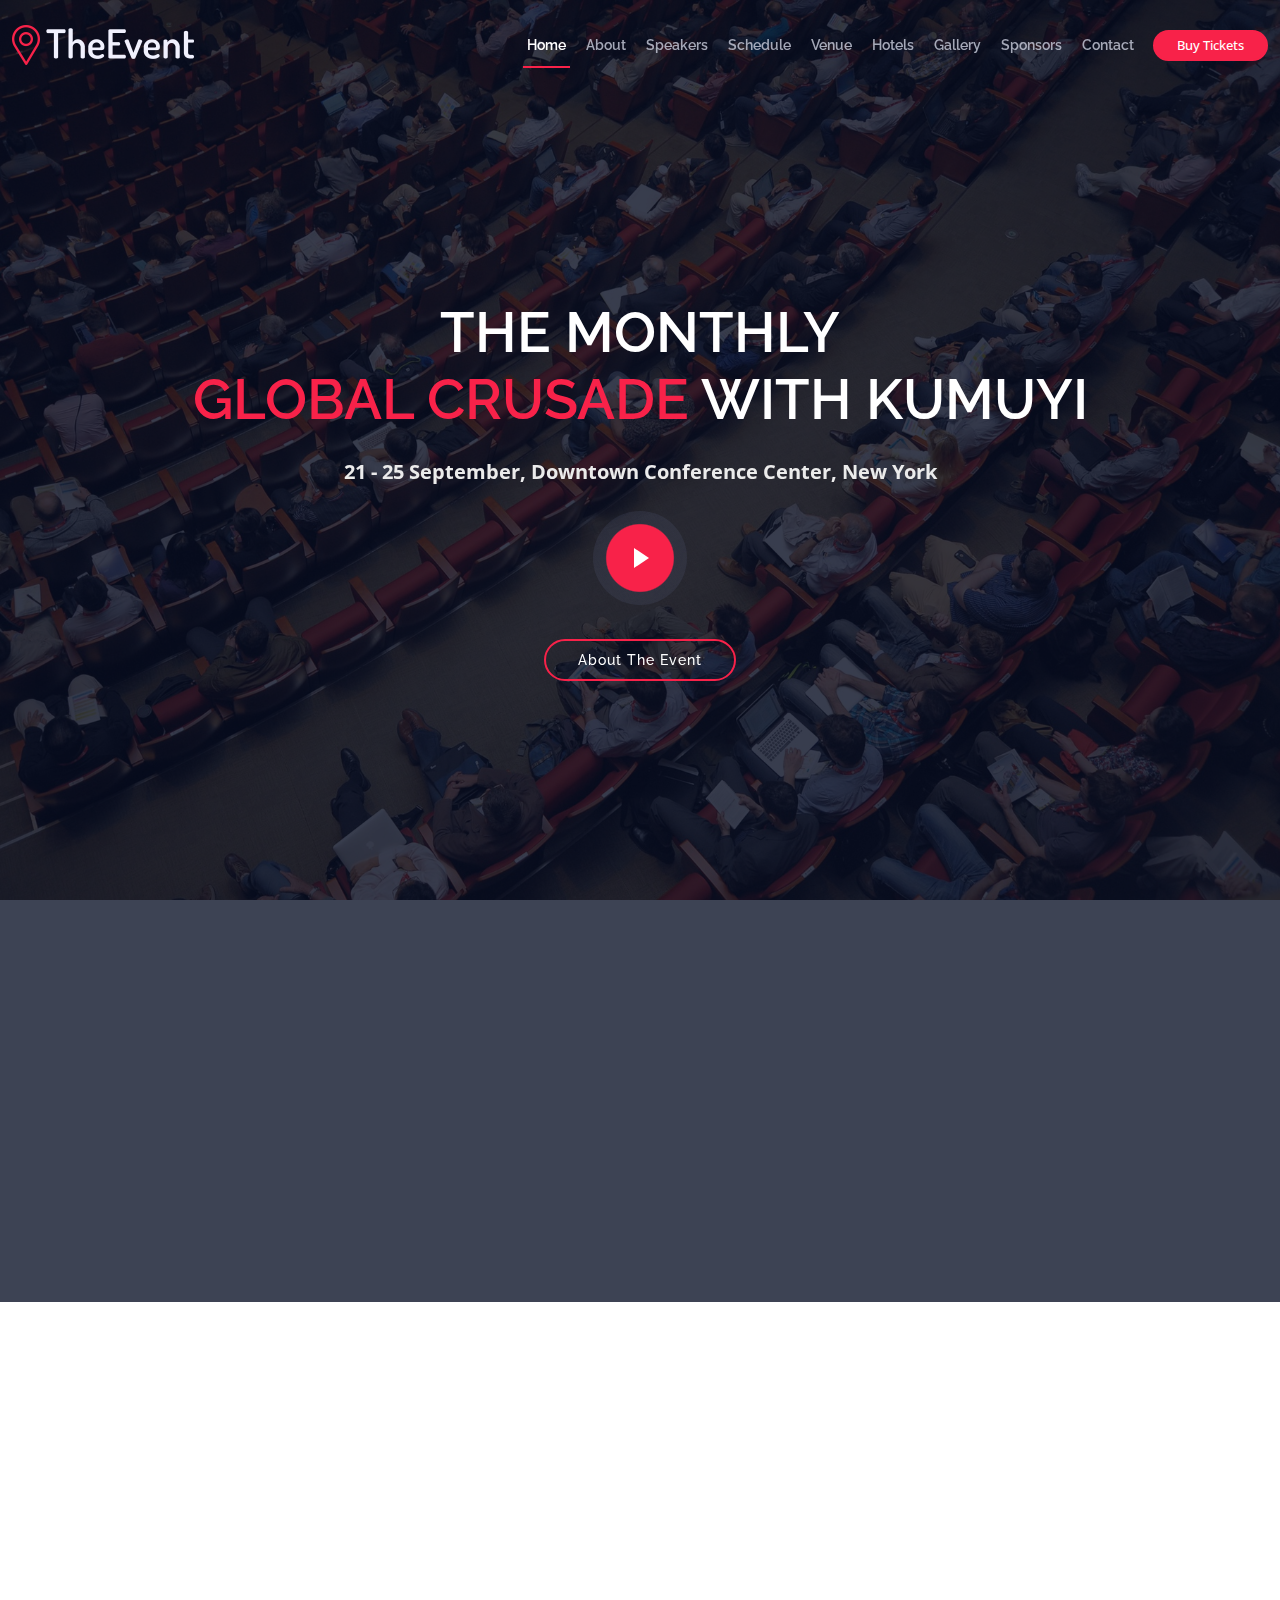
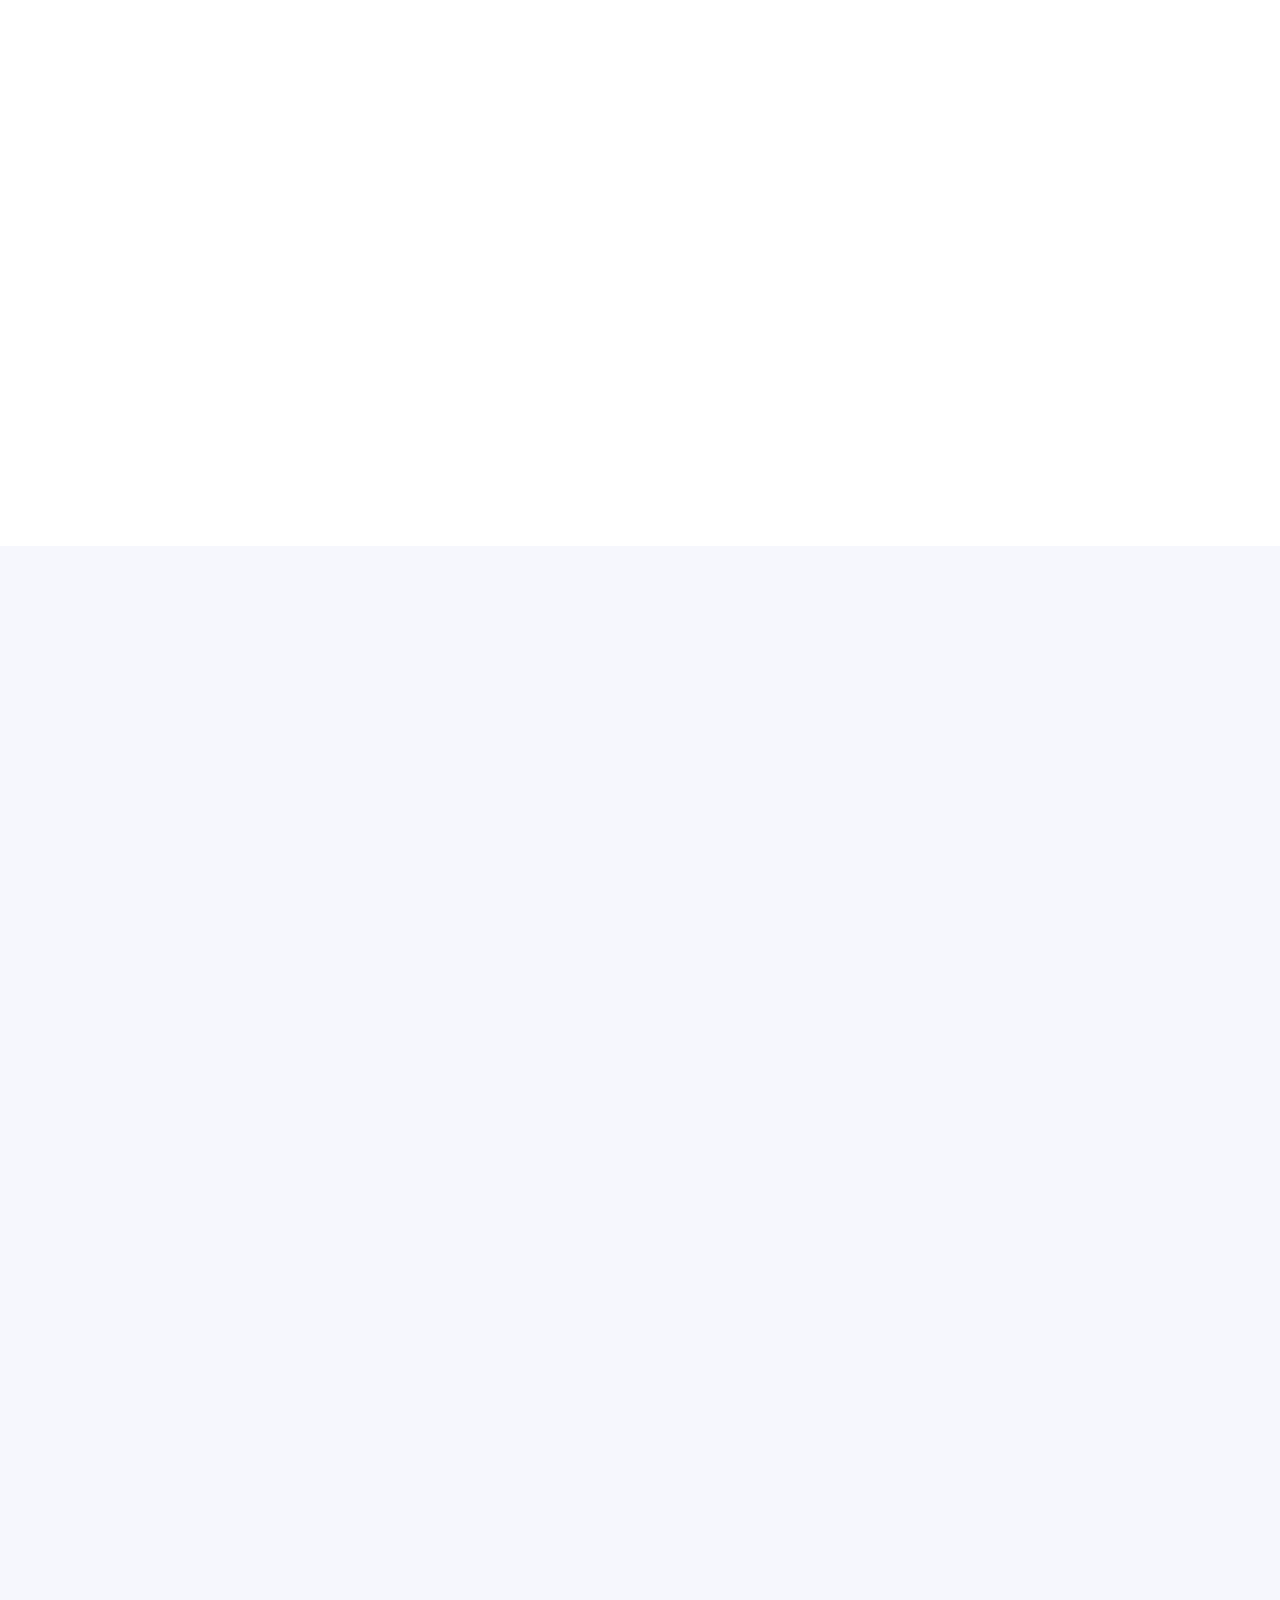
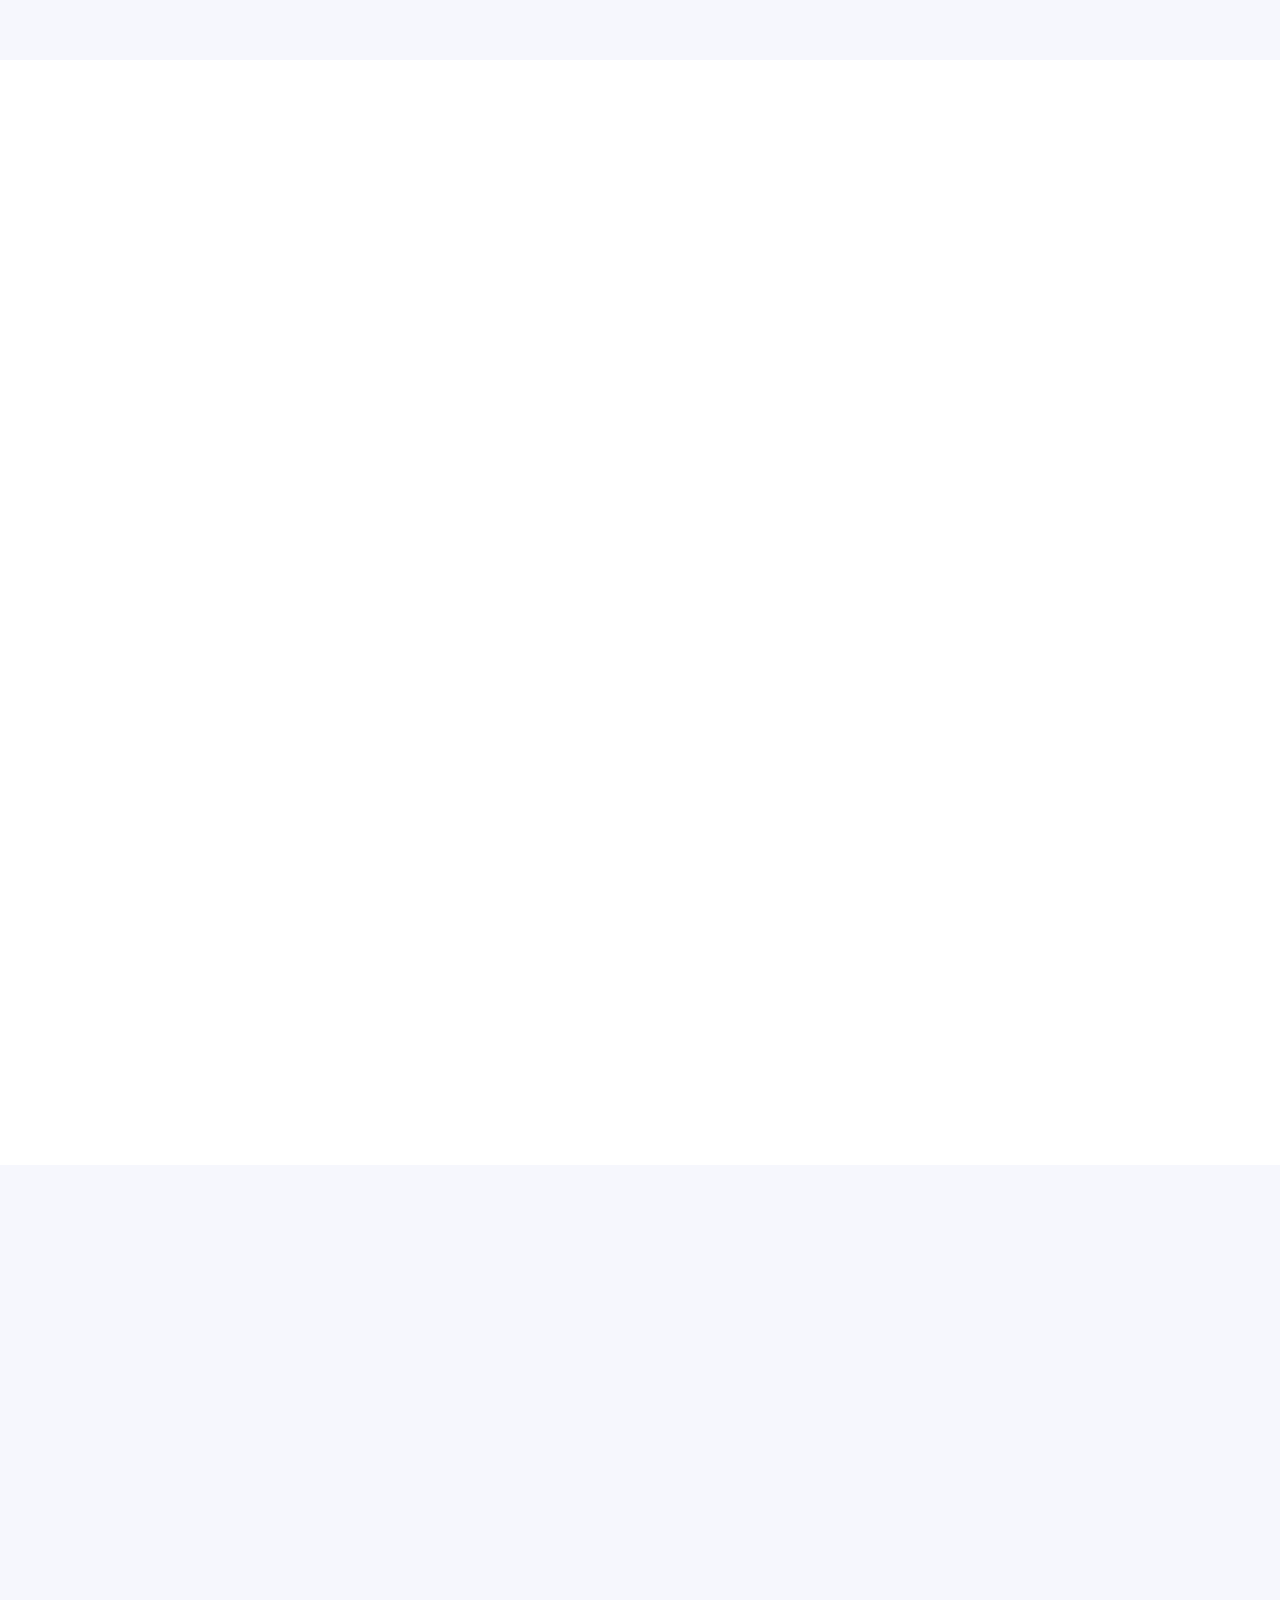
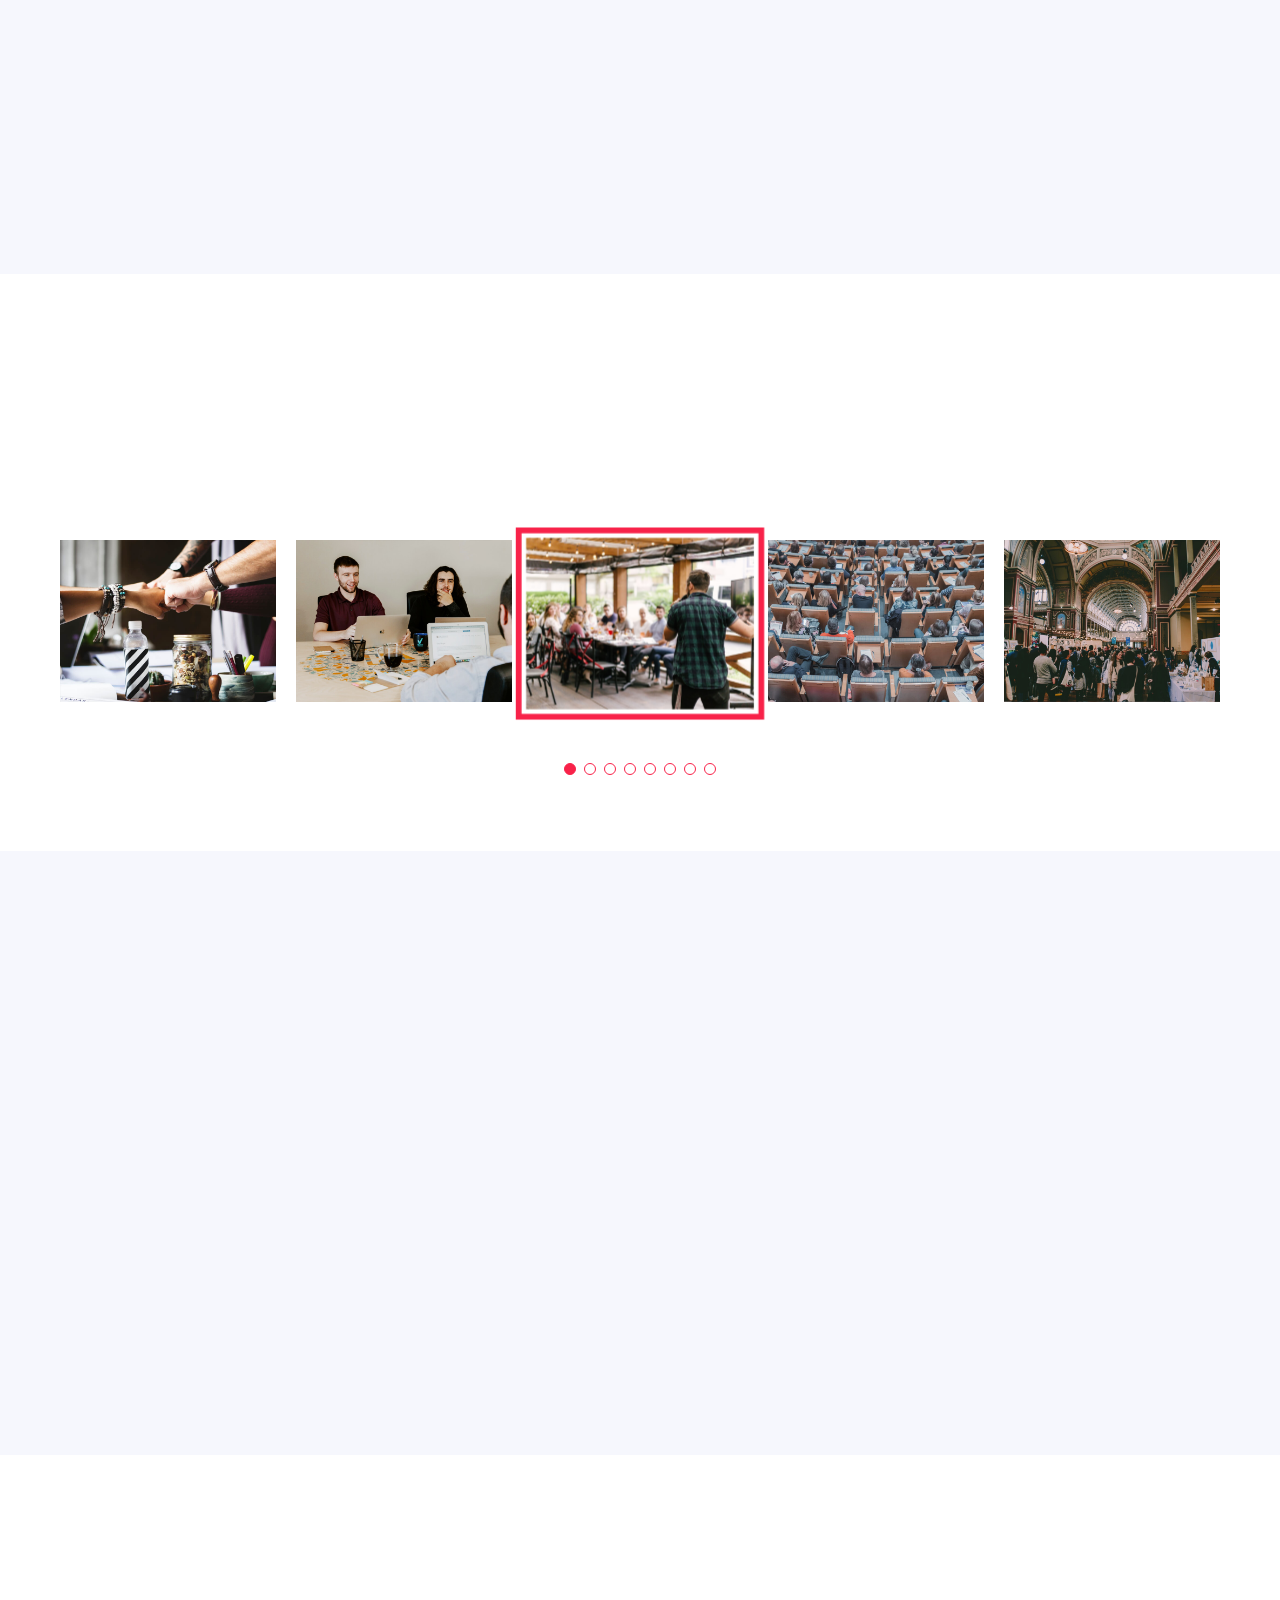
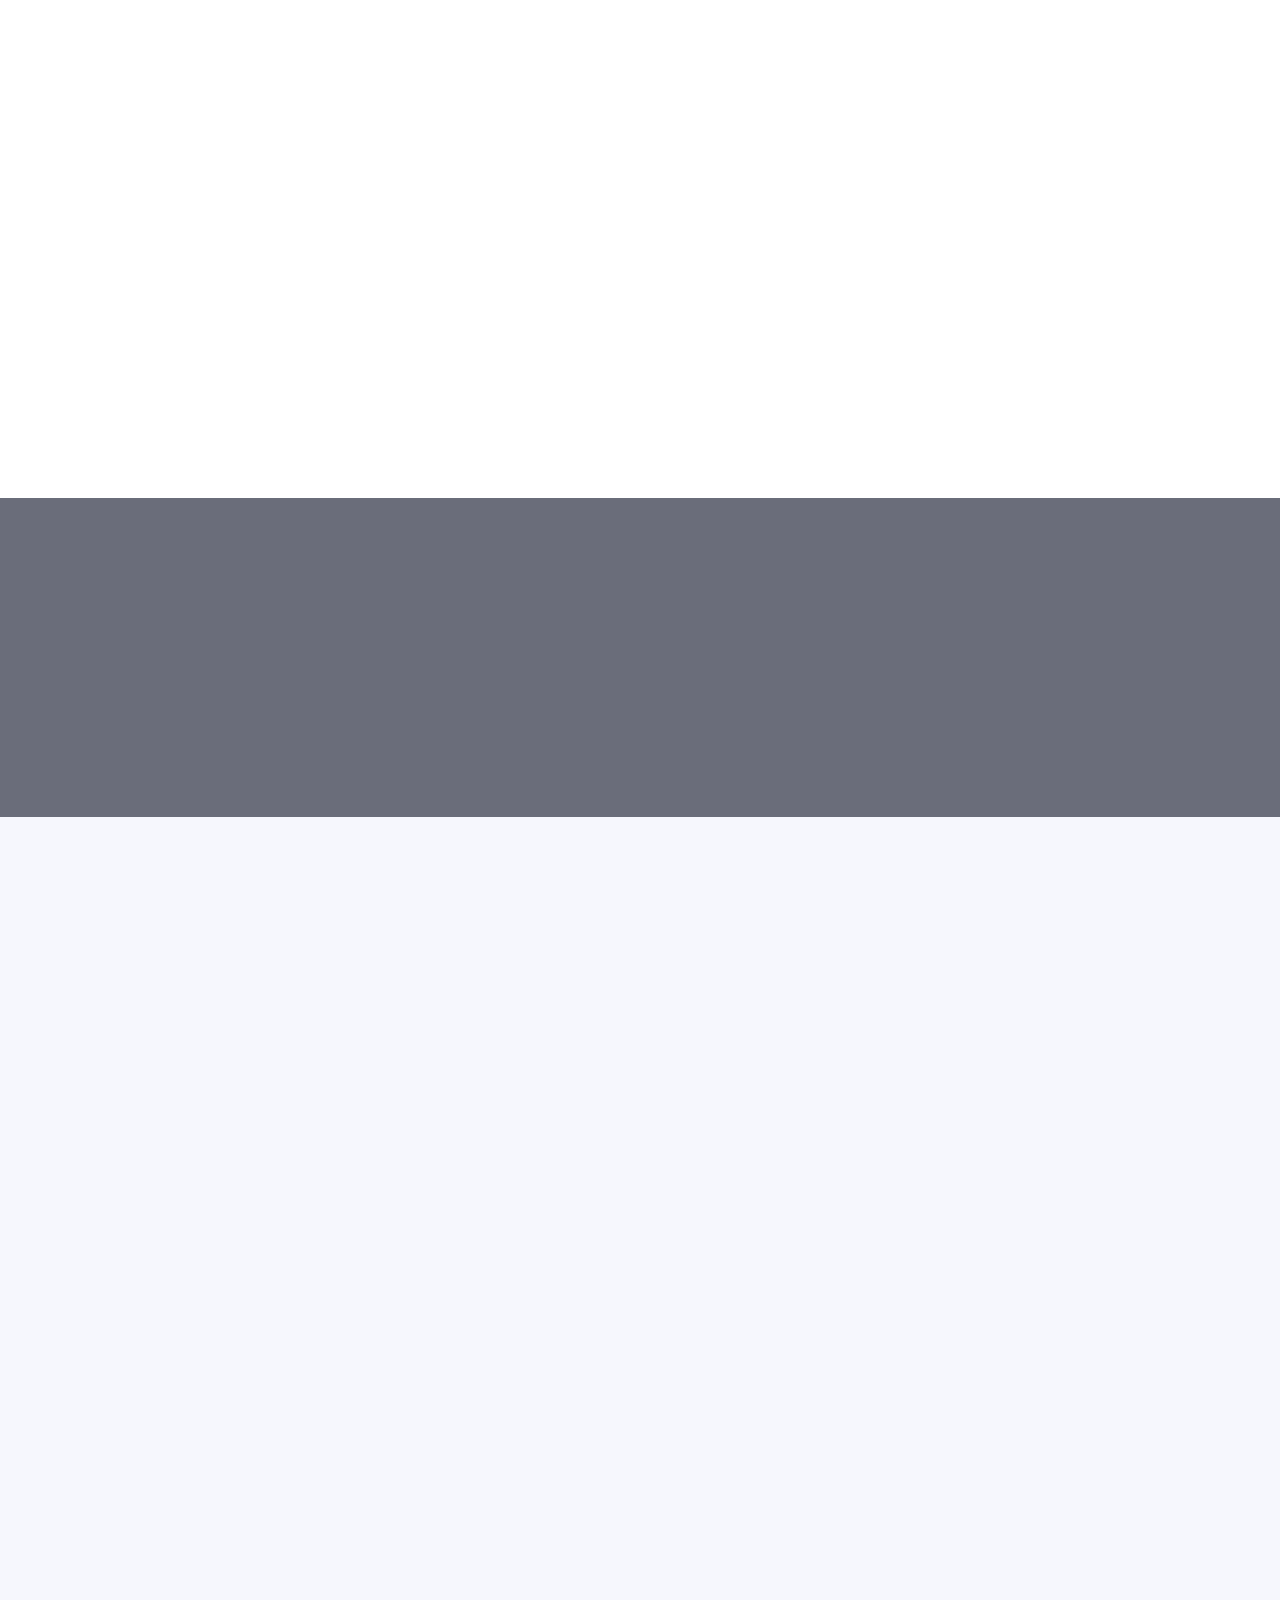
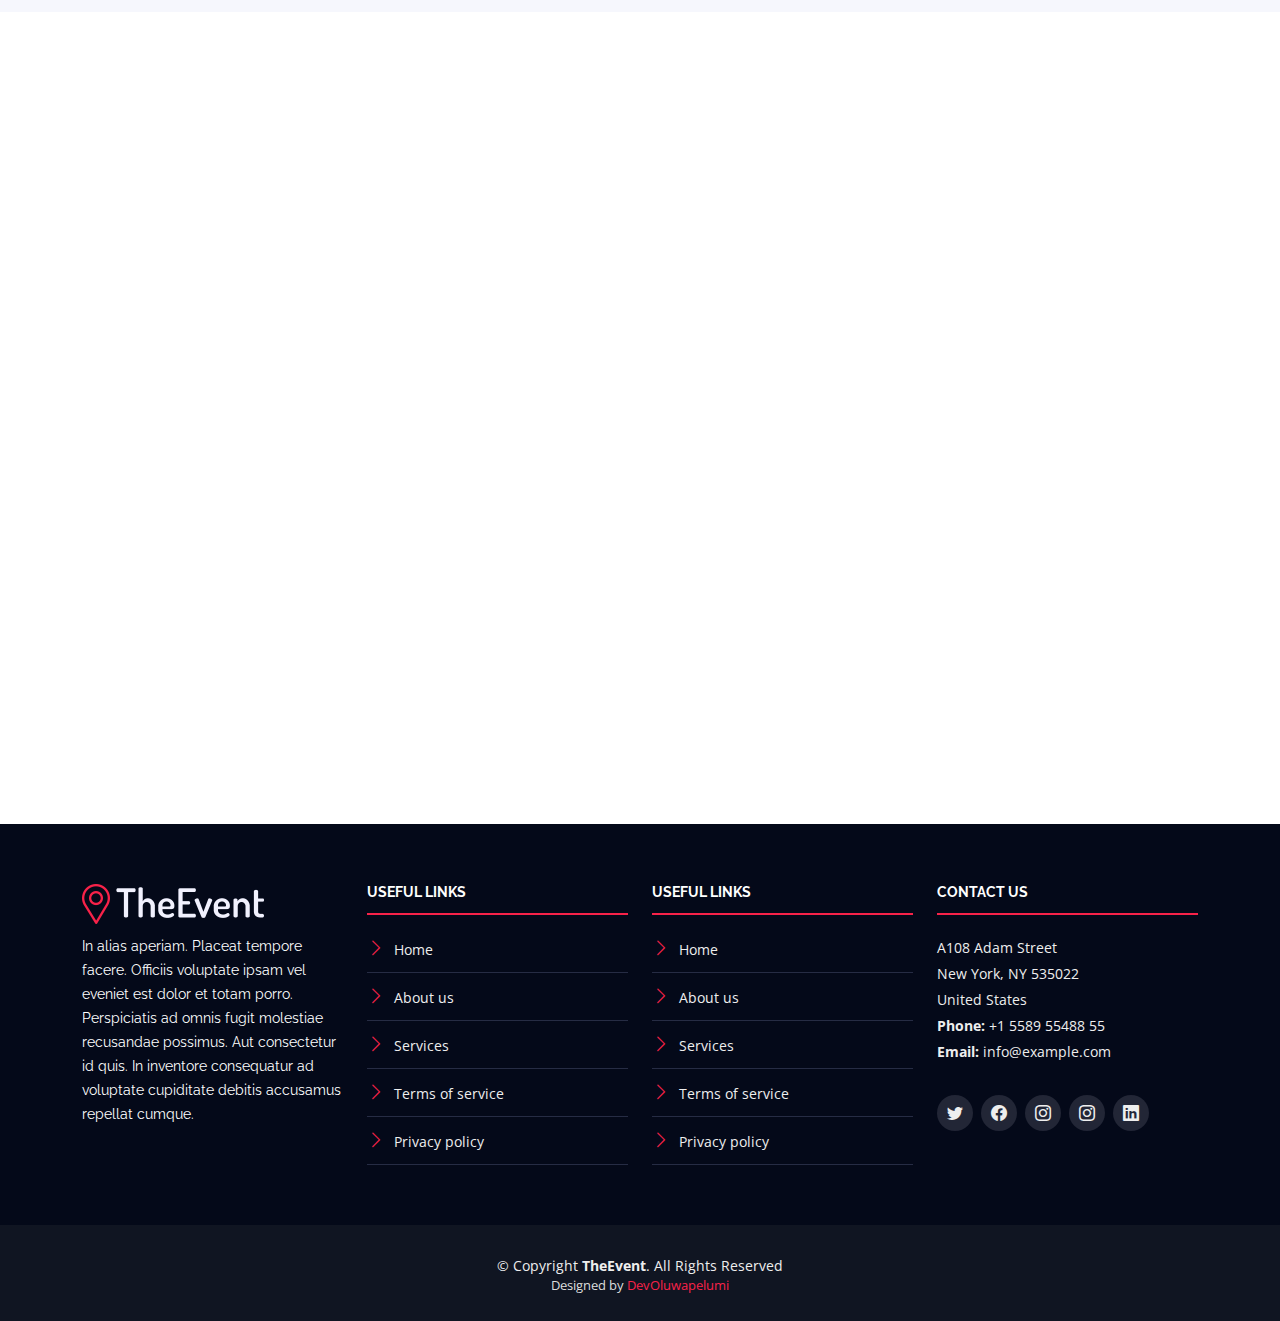
<file: index.html>
<!DOCTYPE html>
<html lang="en">

<head>
  <meta charset="utf-8">
  <meta content="width=device-width, initial-scale=1.0" name="viewport">

  <title>TheEvent Bootstrap Template - Index</title>
  <meta content="" name="description">
  <meta content="" name="keywords">

  <!-- Favicons -->
  <link href="assets/img/favicon.png" rel="icon">
  <link href="assets/img/apple-touch-icon.png" rel="apple-touch-icon">

  <!-- Google Fonts -->
  <link href="https://fonts.googleapis.com/css?family=Open+Sans:300,300i,400,400i,700,700i|Raleway:300,400,500,700,800" rel="stylesheet">

  <!-- Vendor CSS Files -->
  <link href="assets/vendor/aos/aos.css" rel="stylesheet">
  <link href="assets/vendor/bootstrap/css/bootstrap.min.css" rel="stylesheet">
  <link href="assets/vendor/bootstrap-icons/bootstrap-icons.css" rel="stylesheet">
  <link href="assets/vendor/glightbox/css/glightbox.min.css" rel="stylesheet">
  <link href="assets/vendor/swiper/swiper-bundle.min.css" rel="stylesheet">

  <!-- Template Main CSS File -->
  <link href="assets/css/style.css" rel="stylesheet">

  <!-- =======================================================
  * Template Name: TheEvent
  * Updated: Jul 27 2023 with Bootstrap v5.3.1
  * Template URL: https://bootstrapmade.com/theevent-conference-event-bootstrap-template/
  * Author: BootstrapMade.com
  * License: https://bootstrapmade.com/license/
  ======================================================== -->
</head>

<body>

  <!-- ======= Header ======= -->
  <header id="header" class="d-flex align-items-center ">
    <div class="container-fluid container-xxl d-flex align-items-center">

      <div id="logo" class="me-auto">
        <!-- Uncomment below if you prefer to use a text logo -->
        <!-- <h1><a href="index.html">The<span>Event</span></a></h1>-->
        <a href="index.html" class="scrollto"><img src="assets/img/logo.png" alt="" title=""></a>
      </div>

      <nav id="navbar" class="navbar order-last order-lg-0">
        <ul>
          <li><a class="nav-link scrollto active" href="#hero">Home</a></li>
          <li><a class="nav-link scrollto" href="#about">About</a></li>
          <li><a class="nav-link scrollto" href="#speakers">Speakers</a></li>
          <li><a class="nav-link scrollto" href="#schedule">Schedule</a></li>
          <li><a class="nav-link scrollto" href="#venue">Venue</a></li>
          <li><a class="nav-link scrollto" href="#hotels">Hotels</a></li>
          <li><a class="nav-link scrollto" href="#gallery">Gallery</a></li>
          <li><a class="nav-link scrollto" href="#supporters">Sponsors</a></li>
          <!-- <li class="dropdown"><a href="#"><span>Drop Down</span> <i class="bi bi-chevron-down"></i></a>
          <ul>
            <li><a href="#">Drop Down 1</a></li>
            <li class="dropdown"><a href="#"><span>Deep Drop Down</span> <i class="bi bi-chevron-right"></i></a>
              <ul>
                <li><a href="#">Deep Drop Down 1</a></li>
                <li><a href="#">Deep Drop Down 2</a></li>
                <li><a href="#">Deep Drop Down 3</a></li>
                <li><a href="#">Deep Drop Down 4</a></li>
                <li><a href="#">Deep Drop Down 5</a></li>
              </ul>
            </li>
            <li><a href="#">Drop Down 2</a></li>
            <li><a href="#">Drop Down 3</a></li>
            <li><a href="#">Drop Down 4</a></li>
          </ul>
        </li> -->
          <li><a class="nav-link scrollto" href="#contact">Contact</a></li>
        </ul>
        <i class="bi bi-list mobile-nav-toggle"></i>
      </nav><!-- .navbar -->
      <a class="buy-tickets scrollto" href="#buy-tickets">Buy Tickets</a>

    </div>
  </header><!-- End Header -->

  <!-- ======= Hero Section ======= -->
  <section id="hero">
    <div class="hero-container" data-aos="zoom-in" data-aos-delay="100">
      <h1 class="mb-4 pb-0">The Monthly<br><span>Global Crusade</span> With Kumuyi</h1>
      <p class="mb-4 pb-0">21 - 25 September, Downtown Conference Center, New York</p>
      <a href="https://www.youtube.com/watch?v=jDDaplaOz7Q" class="glightbox play-btn mb-4"></a>
      <a href="#about" class="about-btn scrollto">About The Event</a>
    </div>
  </section><!-- End Hero Section -->

  <main id="main">

    <!-- ======= About Section ======= -->
    <section id="about">
      <div class="container position-relative" data-aos="fade-up">
        <div class="row">
          <div class="col-lg-6">
            <h2>About The Event</h2>
            <p>The DCLM Global Crusade is officially registered as GCK which means Global Crusade with Kumuyi. This event is convened by the Deeper Christian Life Ministries (DCLM), which is presided over by Pastor W.F. Kumuyi. The Crusade sees the presence of international and native Gospel music ministers, to minister alongside the convener.</p>
            <p>The DCLM Global crusade is a monthly city invasion that commands the presence of worshippers across the world.</p>
            <p>DLCM Global crusade with Kumuyi, is a monthly event that holds every last week of the month, from Thursday to Tuesday.</p>
          </div>
          <div class="col-lg-3">
            <h3>Where</h3>
            <p>Downtown Conference Center, New York</p>
          </div>
          <div class="col-lg-3">
            <h3>When</h3>
            <p>Thursday to Tuesday<br>10-12 December</p>
          </div>
        </div>
      </div>
    </section><!-- End About Section -->

    <!-- ======= Speakers Section ======= -->
    <section id="speakers">
      <div class="container" data-aos="fade-up">
        <div class="section-header">
          <h2>Event Speakers</h2>
          <p>Here are some of our speakers</p>
        </div>

        <div class="row">
          <div class="col-lg-4 col-md-6">
            <div class="speaker" data-aos="fade-up" data-aos-delay="100">
              <img src="assets/img/speakers/1.jpg" alt="Speaker 1" class="img-fluid">
              <div class="details">
                <h3><a href="speaker-details.html">Brenden Legros</a></h3>
                <p>Quas alias incidunt</p>
                <div class="social">
                  <a href=""><i class="bi bi-twitter"></i></a>
                  <a href=""><i class="bi bi-facebook"></i></a>
                  <a href=""><i class="bi bi-instagram"></i></a>
                  <a href=""><i class="bi bi-linkedin"></i></a>
                </div>
              </div>
            </div>
          </div>
          <div class="col-lg-4 col-md-6">
            <div class="speaker" data-aos="fade-up" data-aos-delay="200">
              <img src="assets/img/speakers/2.jpg" alt="Speaker 2" class="img-fluid">
              <div class="details">
                <h3><a href="speaker-details.html">Hubert Hirthe</a></h3>
                <p>Consequuntur odio aut</p>
                <div class="social">
                  <a href=""><i class="bi bi-twitter"></i></a>
                  <a href=""><i class="bi bi-facebook"></i></a>
                  <a href=""><i class="bi bi-instagram"></i></a>
                  <a href=""><i class="bi bi-linkedin"></i></a>
                </div>
              </div>
            </div>
          </div>
          <div class="col-lg-4 col-md-6">
            <div class="speaker" data-aos="fade-up" data-aos-delay="300">
              <img src="assets/img/speakers/3.jpg" alt="Speaker 3" class="img-fluid">
              <div class="details">
                <h3><a href="speaker-details.html">Cole Emmerich</a></h3>
                <p>Fugiat laborum et</p>
                <div class="social">
                  <a href=""><i class="bi bi-twitter"></i></a>
                  <a href=""><i class="bi bi-facebook"></i></a>
                  <a href=""><i class="bi bi-instagram"></i></a>
                  <a href=""><i class="bi bi-linkedin"></i></a>
                </div>
              </div>
            </div>
          </div>
          <div class="col-lg-4 col-md-6">
            <div class="speaker" data-aos="fade-up" data-aos-delay="100">
              <img src="assets/img/speakers/4.jpg" alt="Speaker 4" class="img-fluid">
              <div class="details">
                <h3><a href="speaker-details.html">Jack Christiansen</a></h3>
                <p>Debitis iure vero</p>
                <div class="social">
                  <a href=""><i class="bi bi-twitter"></i></a>
                  <a href=""><i class="bi bi-facebook"></i></a>
                  <a href=""><i class="bi bi-instagram"></i></a>
                  <a href=""><i class="bi bi-linkedin"></i></a>
                </div>
              </div>
            </div>
          </div>
          <div class="col-lg-4 col-md-6">
            <div class="speaker" data-aos="fade-up" data-aos-delay="200">
              <img src="assets/img/speakers/5.jpg" alt="Speaker 5" class="img-fluid">
              <div class="details">
                <h3><a href="speaker-details.html">Alejandrin Littel</a></h3>
                <p>Qui molestiae natus</p>
                <div class="social">
                  <a href=""><i class="bi bi-twitter"></i></a>
                  <a href=""><i class="bi bi-facebook"></i></a>
                  <a href=""><i class="bi bi-instagram"></i></a>
                  <a href=""><i class="bi bi-linkedin"></i></a>
                </div>
              </div>
            </div>
          </div>
          <div class="col-lg-4 col-md-6">
            <div class="speaker" data-aos="fade-up" data-aos-delay="300">
              <img src="assets/img/speakers/6.jpg" alt="Speaker 6" class="img-fluid">
              <div class="details">
                <h3><a href="speaker-details.html">Willow Trantow</a></h3>
                <p>Non autem dicta</p>
                <div class="social">
                  <a href=""><i class="bi bi-twitter"></i></a>
                  <a href=""><i class="bi bi-facebook"></i></a>
                  <a href=""><i class="bi bi-instagram"></i></a>
                  <a href=""><i class="bi bi-linkedin"></i></a>
                </div>
              </div>
            </div>
          </div>
        </div>
      </div>

    </section><!-- End Speakers Section -->

    <!-- ======= Schedule Section ======= -->
    <section id="schedule" class="section-with-bg">
      <div class="container" data-aos="fade-up">
        <div class="section-header">
          <h2>Event Schedule</h2>
          <p>Here is our event schedule</p>
        </div>

        <ul class="nav nav-tabs" role="tablist" data-aos="fade-up" data-aos-delay="100">
          <li class="nav-item">
            <a class="nav-link active" href="#day-1" role="tab" data-bs-toggle="tab">Day 1</a>
          </li>
          <li class="nav-item">
            <a class="nav-link" href="#day-2" role="tab" data-bs-toggle="tab">Day 2</a>
          </li>
          <li class="nav-item">
            <a class="nav-link" href="#day-3" role="tab" data-bs-toggle="tab">Day 3</a>
          </li>
        </ul>

        <h3 class="sub-heading">Voluptatem nulla veniam soluta et corrupti consequatur neque eveniet officia. Eius
          necessitatibus voluptatem quis labore perspiciatis quia.</h3>

        <div class="tab-content row justify-content-center" data-aos="fade-up" data-aos-delay="200">

          <!-- Schdule Day 1 -->
          <div role="tabpanel" class="col-lg-9 tab-pane fade show active" id="day-1">

            <div class="row schedule-item">
              <div class="col-md-2"><time>09:30 AM</time></div>
              <div class="col-md-10">
                <h4>Registration</h4>
                <p>Fugit voluptas iusto maiores temporibus autem numquam magnam.</p>
              </div>
            </div>

            <div class="row schedule-item">
              <div class="col-md-2"><time>10:00 AM</time></div>
              <div class="col-md-10">
                <div class="speaker">
                  <img src="assets/img/speakers/1.jpg" alt="Brenden Legros">
                </div>
                <h4>Keynote <span>Brenden Legros</span></h4>
                <p>Facere provident incidunt quos voluptas.</p>
              </div>
            </div>

            <div class="row schedule-item">
              <div class="col-md-2"><time>11:00 AM</time></div>
              <div class="col-md-10">
                <div class="speaker">
                  <img src="assets/img/speakers/2.jpg" alt="Hubert Hirthe">
                </div>
                <h4>Et voluptatem iusto dicta nobis. <span>Hubert Hirthe</span></h4>
                <p>Maiores dignissimos neque qui cum accusantium ut sit sint inventore.</p>
              </div>
            </div>

            <div class="row schedule-item">
              <div class="col-md-2"><time>12:00 AM</time></div>
              <div class="col-md-10">
                <div class="speaker">
                  <img src="assets/img/speakers/3.jpg" alt="Cole Emmerich">
                </div>
                <h4>Explicabo et rerum quis et ut ea. <span>Cole Emmerich</span></h4>
                <p>Veniam accusantium laborum nihil eos eaque accusantium aspernatur.</p>
              </div>
            </div>

            <div class="row schedule-item">
              <div class="col-md-2"><time>02:00 PM</time></div>
              <div class="col-md-10">
                <div class="speaker">
                  <img src="assets/img/speakers/4.jpg" alt="Jack Christiansen">
                </div>
                <h4>Qui non qui vel amet culpa sequi. <span>Jack Christiansen</span></h4>
                <p>Nam ex distinctio voluptatem doloremque suscipit iusto.</p>
              </div>
            </div>

            <div class="row schedule-item">
              <div class="col-md-2"><time>03:00 PM</time></div>
              <div class="col-md-10">
                <div class="speaker">
                  <img src="assets/img/speakers/5.jpg" alt="Alejandrin Littel">
                </div>
                <h4>Quos ratione neque expedita asperiores. <span>Alejandrin Littel</span></h4>
                <p>Eligendi quo eveniet est nobis et ad temporibus odio quo.</p>
              </div>
            </div>

            <div class="row schedule-item">
              <div class="col-md-2"><time>04:00 PM</time></div>
              <div class="col-md-10">
                <div class="speaker">
                  <img src="assets/img/speakers/6.jpg" alt="Willow Trantow">
                </div>
                <h4>Quo qui praesentium nesciunt <span>Willow Trantow</span></h4>
                <p>Voluptatem et alias dolorum est aut sit enim neque veritatis.</p>
              </div>
            </div>

          </div>
          <!-- End Schdule Day 1 -->

          <!-- Schdule Day 2 -->
          <div role="tabpanel" class="col-lg-9  tab-pane fade" id="day-2">

            <div class="row schedule-item">
              <div class="col-md-2"><time>10:00 AM</time></div>
              <div class="col-md-10">
                <div class="speaker">
                  <img src="assets/img/speakers/1.jpg" alt="Brenden Legros">
                </div>
                <h4>Libero corrupti explicabo itaque. <span>Brenden Legros</span></h4>
                <p>Facere provident incidunt quos voluptas.</p>
              </div>
            </div>

            <div class="row schedule-item">
              <div class="col-md-2"><time>11:00 AM</time></div>
              <div class="col-md-10">
                <div class="speaker">
                  <img src="assets/img/speakers/2.jpg" alt="Hubert Hirthe">
                </div>
                <h4>Et voluptatem iusto dicta nobis. <span>Hubert Hirthe</span></h4>
                <p>Maiores dignissimos neque qui cum accusantium ut sit sint inventore.</p>
              </div>
            </div>

            <div class="row schedule-item">
              <div class="col-md-2"><time>12:00 AM</time></div>
              <div class="col-md-10">
                <div class="speaker">
                  <img src="assets/img/speakers/3.jpg" alt="Cole Emmerich">
                </div>
                <h4>Explicabo et rerum quis et ut ea. <span>Cole Emmerich</span></h4>
                <p>Veniam accusantium laborum nihil eos eaque accusantium aspernatur.</p>
              </div>
            </div>

            <div class="row schedule-item">
              <div class="col-md-2"><time>02:00 PM</time></div>
              <div class="col-md-10">
                <div class="speaker">
                  <img src="assets/img/speakers/4.jpg" alt="Jack Christiansen">
                </div>
                <h4>Qui non qui vel amet culpa sequi. <span>Jack Christiansen</span></h4>
                <p>Nam ex distinctio voluptatem doloremque suscipit iusto.</p>
              </div>
            </div>

            <div class="row schedule-item">
              <div class="col-md-2"><time>03:00 PM</time></div>
              <div class="col-md-10">
                <div class="speaker">
                  <img src="assets/img/speakers/5.jpg" alt="Alejandrin Littel">
                </div>
                <h4>Quos ratione neque expedita asperiores. <span>Alejandrin Littel</span></h4>
                <p>Eligendi quo eveniet est nobis et ad temporibus odio quo.</p>
              </div>
            </div>

            <div class="row schedule-item">
              <div class="col-md-2"><time>04:00 PM</time></div>
              <div class="col-md-10">
                <div class="speaker">
                  <img src="assets/img/speakers/6.jpg" alt="Willow Trantow">
                </div>
                <h4>Quo qui praesentium nesciunt <span>Willow Trantow</span></h4>
                <p>Voluptatem et alias dolorum est aut sit enim neque veritatis.</p>
              </div>
            </div>

          </div>
          <!-- End Schdule Day 2 -->

          <!-- Schdule Day 3 -->
          <div role="tabpanel" class="col-lg-9  tab-pane fade" id="day-3">

            <div class="row schedule-item">
              <div class="col-md-2"><time>10:00 AM</time></div>
              <div class="col-md-10">
                <div class="speaker">
                  <img src="assets/img/speakers/2.jpg" alt="Hubert Hirthe">
                </div>
                <h4>Et voluptatem iusto dicta nobis. <span>Hubert Hirthe</span></h4>
                <p>Maiores dignissimos neque qui cum accusantium ut sit sint inventore.</p>
              </div>
            </div>

            <div class="row schedule-item">
              <div class="col-md-2"><time>11:00 AM</time></div>
              <div class="col-md-10">
                <div class="speaker">
                  <img src="assets/img/speakers/3.jpg" alt="Cole Emmerich">
                </div>
                <h4>Explicabo et rerum quis et ut ea. <span>Cole Emmerich</span></h4>
                <p>Veniam accusantium laborum nihil eos eaque accusantium aspernatur.</p>
              </div>
            </div>

            <div class="row schedule-item">
              <div class="col-md-2"><time>12:00 AM</time></div>
              <div class="col-md-10">
                <div class="speaker">
                  <img src="assets/img/speakers/1.jpg" alt="Brenden Legros">
                </div>
                <h4>Libero corrupti explicabo itaque. <span>Brenden Legros</span></h4>
                <p>Facere provident incidunt quos voluptas.</p>
              </div>
            </div>

            <div class="row schedule-item">
              <div class="col-md-2"><time>02:00 PM</time></div>
              <div class="col-md-10">
                <div class="speaker">
                  <img src="assets/img/speakers/4.jpg" alt="Jack Christiansen">
                </div>
                <h4>Qui non qui vel amet culpa sequi. <span>Jack Christiansen</span></h4>
                <p>Nam ex distinctio voluptatem doloremque suscipit iusto.</p>
              </div>
            </div>

            <div class="row schedule-item">
              <div class="col-md-2"><time>03:00 PM</time></div>
              <div class="col-md-10">
                <div class="speaker">
                  <img src="assets/img/speakers/5.jpg" alt="Alejandrin Littel">
                </div>
                <h4>Quos ratione neque expedita asperiores. <span>Alejandrin Littel</span></h4>
                <p>Eligendi quo eveniet est nobis et ad temporibus odio quo.</p>
              </div>
            </div>

            <div class="row schedule-item">
              <div class="col-md-2"><time>04:00 PM</time></div>
              <div class="col-md-10">
                <div class="speaker">
                  <img src="assets/img/speakers/6.jpg" alt="Willow Trantow">
                </div>
                <h4>Quo qui praesentium nesciunt <span>Willow Trantow</span></h4>
                <p>Voluptatem et alias dolorum est aut sit enim neque veritatis.</p>
              </div>
            </div>

          </div>
          <!-- End Schdule Day 2 -->

        </div>

      </div>

    </section><!-- End Schedule Section -->

    <!-- ======= Venue Section ======= -->
    <section id="venue">

      <div class="container-fluid" data-aos="fade-up">

        <div class="section-header">
          <h2>Event Venue</h2>
          <p>Event venue location info and gallery</p>
        </div>

        <div class="row g-0">
          <div class="col-lg-6 venue-map">
            <iframe src="https://www.google.com/maps/embed?pb=!1m14!1m8!1m3!1d12097.433213460943!2d-74.0062269!3d40.7101282!3m2!1i1024!2i768!4f13.1!3m3!1m2!1s0x0%3A0xb89d1fe6bc499443!2sDowntown+Conference+Center!5e0!3m2!1smk!2sbg!4v1539943755621" frameborder="0" style="border:0" allowfullscreen></iframe>
          </div>

          <div class="col-lg-6 venue-info">
            <div class="row justify-content-center">
              <div class="col-11 col-lg-8 position-relative">
                <h3>Downtown Conference Center, New York</h3>
                <p>Iste nobis eum sapiente sunt enim dolores labore accusantium autem. Cumque beatae ipsam. Est quae sit qui voluptatem corporis velit. Qui maxime accusamus possimus. Consequatur sequi et ea suscipit enim nesciunt quia velit.</p>
              </div>
            </div>
          </div>
        </div>

      </div>

      <div class="container-fluid venue-gallery-container" data-aos="fade-up" data-aos-delay="100">
        <div class="row g-0">

          <div class="col-lg-3 col-md-4">
            <div class="venue-gallery">
              <a href="assets/img/venue-gallery/1.jpg" class="glightbox" data-gall="venue-gallery">
                <img src="assets/img/venue-gallery/1.jpg" alt="" class="img-fluid">
              </a>
            </div>
          </div>

          <div class="col-lg-3 col-md-4">
            <div class="venue-gallery">
              <a href="assets/img/venue-gallery/2.jpg" class="glightbox" data-gall="venue-gallery">
                <img src="assets/img/venue-gallery/2.jpg" alt="" class="img-fluid">
              </a>
            </div>
          </div>

          <div class="col-lg-3 col-md-4">
            <div class="venue-gallery">
              <a href="assets/img/venue-gallery/3.jpg" class="glightbox" data-gall="venue-gallery">
                <img src="assets/img/venue-gallery/3.jpg" alt="" class="img-fluid">
              </a>
            </div>
          </div>

          <div class="col-lg-3 col-md-4">
            <div class="venue-gallery">
              <a href="assets/img/venue-gallery/4.jpg" class="glightbox" data-gall="venue-gallery">
                <img src="assets/img/venue-gallery/4.jpg" alt="" class="img-fluid">
              </a>
            </div>
          </div>

          <div class="col-lg-3 col-md-4">
            <div class="venue-gallery">
              <a href="assets/img/venue-gallery/5.jpg" class="glightbox" data-gall="venue-gallery">
                <img src="assets/img/venue-gallery/5.jpg" alt="" class="img-fluid">
              </a>
            </div>
          </div>

          <div class="col-lg-3 col-md-4">
            <div class="venue-gallery">
              <a href="assets/img/venue-gallery/6.jpg" class="glightbox" data-gall="venue-gallery">
                <img src="assets/img/venue-gallery/6.jpg" alt="" class="img-fluid">
              </a>
            </div>
          </div>

          <div class="col-lg-3 col-md-4">
            <div class="venue-gallery">
              <a href="assets/img/venue-gallery/7.jpg" class="glightbox" data-gall="venue-gallery">
                <img src="assets/img/venue-gallery/7.jpg" alt="" class="img-fluid">
              </a>
            </div>
          </div>

          <div class="col-lg-3 col-md-4">
            <div class="venue-gallery">
              <a href="assets/img/venue-gallery/8.jpg" class="glightbox" data-gall="venue-gallery">
                <img src="assets/img/venue-gallery/8.jpg" alt="" class="img-fluid">
              </a>
            </div>
          </div>

        </div>
      </div>

    </section><!-- End Venue Section -->

    <!-- ======= Hotels Section ======= -->
    <section id="hotels" class="section-with-bg">

      <div class="container" data-aos="fade-up">
        <div class="section-header">
          <h2>Hotels</h2>
          <p>Her are some nearby hotels</p>
        </div>

        <div class="row" data-aos="fade-up" data-aos-delay="100">

          <div class="col-lg-4 col-md-6">
            <div class="hotel">
              <div class="hotel-img">
                <img src="assets/img/hotels/1.jpg" alt="Hotel 1" class="img-fluid">
              </div>
              <h3><a href="#">Hotel 1</a></h3>
              <div class="stars">
                <i class="bi bi-star-fill"></i>
                <i class="bi bi-star-fill"></i>
                <i class="bi bi-star-fill"></i>
                <i class="bi bi-star-fill"></i>
                <i class="bi bi-star-fill"></i>
              </div>
              <p>0.4 Mile from the Venue</p>
            </div>
          </div>

          <div class="col-lg-4 col-md-6">
            <div class="hotel">
              <div class="hotel-img">
                <img src="assets/img/hotels/2.jpg" alt="Hotel 2" class="img-fluid">
              </div>
              <h3><a href="#">Hotel 2</a></h3>
              <div class="stars">
                <i class="bi bi-star-fill"></i>
                <i class="bi bi-star-fill"></i>
                <i class="bi bi-star-fill"></i>
                <i class="bi bi-star-fill"></i>
                <i class="bi bi-star-fill-half-full"></i>
              </div>
              <p>0.5 Mile from the Venue</p>
            </div>
          </div>

          <div class="col-lg-4 col-md-6">
            <div class="hotel">
              <div class="hotel-img">
                <img src="assets/img/hotels/3.jpg" alt="Hotel 3" class="img-fluid">
              </div>
              <h3><a href="#">Hotel 3</a></h3>
              <div class="stars">
                <i class="bi bi-star-fill"></i>
                <i class="bi bi-star-fill"></i>
                <i class="bi bi-star-fill"></i>
                <i class="bi bi-star-fill"></i>
              </div>
              <p>0.6 Mile from the Venue</p>
            </div>
          </div>

        </div>
      </div>

    </section><!-- End Hotels Section -->

    <!-- ======= Gallery Section ======= -->
    <section id="gallery">

      <div class="container" data-aos="fade-up">
        <div class="section-header">
          <h2>Gallery</h2>
          <p>Check our gallery from the recent events</p>
        </div>
      </div>

      <div class="gallery-slider swiper">
        <div class="swiper-wrapper align-items-center">
          <div class="swiper-slide"><a href="assets/img/gallery/1.jpg" class="gallery-lightbox"><img src="assets/img/gallery/1.jpg" class="img-fluid" alt=""></a></div>
          <div class="swiper-slide"><a href="assets/img/gallery/2.jpg" class="gallery-lightbox"><img src="assets/img/gallery/2.jpg" class="img-fluid" alt=""></a></div>
          <div class="swiper-slide"><a href="assets/img/gallery/3.jpg" class="gallery-lightbox"><img src="assets/img/gallery/3.jpg" class="img-fluid" alt=""></a></div>
          <div class="swiper-slide"><a href="assets/img/gallery/4.jpg" class="gallery-lightbox"><img src="assets/img/gallery/4.jpg" class="img-fluid" alt=""></a></div>
          <div class="swiper-slide"><a href="assets/img/gallery/5.jpg" class="gallery-lightbox"><img src="assets/img/gallery/5.jpg" class="img-fluid" alt=""></a></div>
          <div class="swiper-slide"><a href="assets/img/gallery/6.jpg" class="gallery-lightbox"><img src="assets/img/gallery/6.jpg" class="img-fluid" alt=""></a></div>
          <div class="swiper-slide"><a href="assets/img/gallery/7.jpg" class="gallery-lightbox"><img src="assets/img/gallery/7.jpg" class="img-fluid" alt=""></a></div>
          <div class="swiper-slide"><a href="assets/img/gallery/8.jpg" class="gallery-lightbox"><img src="assets/img/gallery/8.jpg" class="img-fluid" alt=""></a></div>
        </div>
        <div class="swiper-pagination"></div>
      </div>

    </section><!-- End Gallery Section -->

    <!-- ======= Supporters Section ======= -->
    <section id="supporters" class="section-with-bg">

      <div class="container" data-aos="fade-up">
        <div class="section-header">
          <h2>Sponsors</h2>
        </div>

        <div class="row no-gutters supporters-wrap clearfix" data-aos="zoom-in" data-aos-delay="100">

          <div class="col-lg-3 col-md-4 col-xs-6">
            <div class="supporter-logo">
              <img src="assets/img/supporters/1.png" class="img-fluid" alt="">
            </div>
          </div>

          <div class="col-lg-3 col-md-4 col-xs-6">
            <div class="supporter-logo">
              <img src="assets/img/supporters/2.png" class="img-fluid" alt="">
            </div>
          </div>

          <div class="col-lg-3 col-md-4 col-xs-6">
            <div class="supporter-logo">
              <img src="assets/img/supporters/3.png" class="img-fluid" alt="">
            </div>
          </div>

          <div class="col-lg-3 col-md-4 col-xs-6">
            <div class="supporter-logo">
              <img src="assets/img/supporters/4.png" class="img-fluid" alt="">
            </div>
          </div>

          <div class="col-lg-3 col-md-4 col-xs-6">
            <div class="supporter-logo">
              <img src="assets/img/supporters/5.png" class="img-fluid" alt="">
            </div>
          </div>

          <div class="col-lg-3 col-md-4 col-xs-6">
            <div class="supporter-logo">
              <img src="assets/img/supporters/6.png" class="img-fluid" alt="">
            </div>
          </div>

          <div class="col-lg-3 col-md-4 col-xs-6">
            <div class="supporter-logo">
              <img src="assets/img/supporters/7.png" class="img-fluid" alt="">
            </div>
          </div>

          <div class="col-lg-3 col-md-4 col-xs-6">
            <div class="supporter-logo">
              <img src="assets/img/supporters/8.png" class="img-fluid" alt="">
            </div>
          </div>

        </div>

      </div>

    </section><!-- End Sponsors Section -->

    <!-- =======  F.A.Q Section ======= -->
    <section id="faq">

      <div class="container" data-aos="fade-up">

        <div class="section-header">
          <h2>F.A.Q </h2>
        </div>

        <div class="row justify-content-center" data-aos="fade-up" data-aos-delay="100">
          <div class="col-lg-9">

            <ul class="faq-list">

              <li>
                <div data-bs-toggle="collapse" class="collapsed question" href="#faq1">Non consectetur a erat nam at lectus urna duis? <i class="bi bi-chevron-down icon-show"></i><i class="bi bi-chevron-up icon-close"></i></div>
                <div id="faq1" class="collapse" data-bs-parent=".faq-list">
                  <p>
                    Feugiat pretium nibh ipsum consequat. Tempus iaculis urna id volutpat lacus laoreet non curabitur gravida. Venenatis lectus magna fringilla urna porttitor rhoncus dolor purus non.
                  </p>
                </div>
              </li>

              <li>
                <div data-bs-toggle="collapse" href="#faq2" class="collapsed question">Feugiat scelerisque varius morbi enim nunc faucibus a pellentesque? <i class="bi bi-chevron-down icon-show"></i><i class="bi bi-chevron-up icon-close"></i></div>
                <div id="faq2" class="collapse" data-bs-parent=".faq-list">
                  <p>
                    Dolor sit amet consectetur adipiscing elit pellentesque habitant morbi. Id interdum velit laoreet id donec ultrices. Fringilla phasellus faucibus scelerisque eleifend donec pretium. Est pellentesque elit ullamcorper dignissim. Mauris ultrices eros in cursus turpis massa tincidunt dui.
                  </p>
                </div>
              </li>

              <li>
                <div data-bs-toggle="collapse" href="#faq3" class="collapsed question">Dolor sit amet consectetur adipiscing elit pellentesque habitant morbi? <i class="bi bi-chevron-down icon-show"></i><i class="bi bi-chevron-up icon-close"></i></div>
                <div id="faq3" class="collapse" data-bs-parent=".faq-list">
                  <p>
                    Eleifend mi in nulla posuere sollicitudin aliquam ultrices sagittis orci. Faucibus pulvinar elementum integer enim. Sem nulla pharetra diam sit amet nisl suscipit. Rutrum tellus pellentesque eu tincidunt. Lectus urna duis convallis convallis tellus. Urna molestie at elementum eu facilisis sed odio morbi quis
                  </p>
                </div>
              </li>

              <li>
                <div data-bs-toggle="collapse" href="#faq4" class="collapsed question">Ac odio tempor orci dapibus. Aliquam eleifend mi in nulla? <i class="bi bi-chevron-down icon-show"></i><i class="bi bi-chevron-up icon-close"></i></div>
                <div id="faq4" class="collapse" data-bs-parent=".faq-list">
                  <p>
                    Dolor sit amet consectetur adipiscing elit pellentesque habitant morbi. Id interdum velit laoreet id donec ultrices. Fringilla phasellus faucibus scelerisque eleifend donec pretium. Est pellentesque elit ullamcorper dignissim. Mauris ultrices eros in cursus turpis massa tincidunt dui.
                  </p>
                </div>
              </li>

              <li>
                <div data-bs-toggle="collapse" href="#faq5" class="collapsed question">Tempus quam pellentesque nec nam aliquam sem et tortor consequat? <i class="bi bi-chevron-down icon-show"></i><i class="bi bi-chevron-up icon-close"></i></div>
                <div id="faq5" class="collapse" data-bs-parent=".faq-list">
                  <p>
                    Molestie a iaculis at erat pellentesque adipiscing commodo. Dignissim suspendisse in est ante in. Nunc vel risus commodo viverra maecenas accumsan. Sit amet nisl suscipit adipiscing bibendum est. Purus gravida quis blandit turpis cursus in
                  </p>
                </div>
              </li>

              <li>
                <div data-bs-toggle="collapse" href="#faq6" class="collapsed question">Tortor vitae purus faucibus ornare. Varius vel pharetra vel turpis nunc eget lorem dolor? <i class="bi bi-chevron-down icon-show"></i><i class="bi bi-chevron-up icon-close"></i></div>
                <div id="faq6" class="collapse" data-bs-parent=".faq-list">
                  <p>
                    Laoreet sit amet cursus sit amet dictum sit amet justo. Mauris vitae ultricies leo integer malesuada nunc vel. Tincidunt eget nullam non nisi est sit amet. Turpis nunc eget lorem dolor sed. Ut venenatis tellus in metus vulputate eu scelerisque. Pellentesque diam volutpat commodo sed egestas egestas fringilla phasellus faucibus. Nibh tellus molestie nunc non blandit massa enim nec.
                  </p>
                </div>
              </li>

            </ul>

          </div>
        </div>

      </div>

    </section><!-- End  F.A.Q Section -->

    <!-- ======= Subscribe Section ======= -->
    <section id="subscribe">
      <div class="container" data-aos="zoom-in">
        <div class="section-header">
          <h2>Newsletter</h2>
          <p>Rerum numquam illum recusandae quia mollitia consequatur.</p>
        </div>

        <form method="POST" action="#">
          <div class="row justify-content-center">
            <div class="col-lg-6 col-md-10 d-flex">
              <input type="text" class="form-control" placeholder="Enter your Email">
              <button type="submit" class="ms-2">Subscribe</button>
            </div>
          </div>
        </form>

      </div>
    </section><!-- End Subscribe Section -->

    <!-- ======= Buy Ticket Section ======= -->
    <section id="buy-tickets" class="section-with-bg">
      <div class="container" data-aos="fade-up">

        <div class="section-header">
          <h2>Buy Tickets</h2>
          <p>Velit consequatur consequatur inventore iste fugit unde omnis eum aut.</p>
        </div>

        <div class="row">
          <div class="col-lg-4" data-aos="fade-up" data-aos-delay="100">
            <div class="card mb-5 mb-lg-0">
              <div class="card-body">
                <h5 class="card-title text-muted text-uppercase text-center">Standard Access</h5>
                <h6 class="card-price text-center">$150</h6>
                <hr>
                <ul class="fa-ul">
                  <li><span class="fa-li"><i class="fa fa-check"></i></span>Regular Seating</li>
                  <li><span class="fa-li"><i class="fa fa-check"></i></span>Coffee Break</li>
                  <li><span class="fa-li"><i class="fa fa-check"></i></span>Custom Badge</li>
                  <li class="text-muted"><span class="fa-li"><i class="fa fa-times"></i></span>Community Access</li>
                  <li class="text-muted"><span class="fa-li"><i class="fa fa-times"></i></span>Workshop Access</li>
                  <li class="text-muted"><span class="fa-li"><i class="fa fa-times"></i></span>After Party</li>
                </ul>
                <hr>
                <div class="text-center">
                  <button type="button" class="btn" data-bs-toggle="modal" data-bs-target="#buy-ticket-modal" data-ticket-type="standard-access">Buy Now</button>
                </div>
              </div>
            </div>
          </div>
          <div class="col-lg-4" data-aos="fade-up" data-aos-delay="200">
            <div class="card mb-5 mb-lg-0">
              <div class="card-body">
                <h5 class="card-title text-muted text-uppercase text-center">Pro Access</h5>
                <h6 class="card-price text-center">$250</h6>
                <hr>
                <ul class="fa-ul">
                  <li><span class="fa-li"><i class="fa fa-check"></i></span>Regular Seating</li>
                  <li><span class="fa-li"><i class="fa fa-check"></i></span>Coffee Break</li>
                  <li><span class="fa-li"><i class="fa fa-check"></i></span>Custom Badge</li>
                  <li><span class="fa-li"><i class="fa fa-check"></i></span>Community Access</li>
                  <li class="text-muted"><span class="fa-li"><i class="fa fa-times"></i></span>Workshop Access</li>
                  <li class="text-muted"><span class="fa-li"><i class="fa fa-times"></i></span>After Party</li>
                </ul>
                <hr>
                <div class="text-center">
                  <button type="button" class="btn" data-bs-toggle="modal" data-bs-target="#buy-ticket-modal" data-ticket-type="pro-access">Buy Now</button>
                </div>
              </div>
            </div>
          </div>
          <!-- Pro Tier -->
          <div class="col-lg-4" data-aos="fade-up" data-aos-delay="300">
            <div class="card">
              <div class="card-body">
                <h5 class="card-title text-muted text-uppercase text-center">Premium Access</h5>
                <h6 class="card-price text-center">$350</h6>
                <hr>
                <ul class="fa-ul">
                  <li><span class="fa-li"><i class="fa fa-check"></i></span>Regular Seating</li>
                  <li><span class="fa-li"><i class="fa fa-check"></i></span>Coffee Break</li>
                  <li><span class="fa-li"><i class="fa fa-check"></i></span>Custom Badge</li>
                  <li><span class="fa-li"><i class="fa fa-check"></i></span>Community Access</li>
                  <li><span class="fa-li"><i class="fa fa-check"></i></span>Workshop Access</li>
                  <li><span class="fa-li"><i class="fa fa-check"></i></span>After Party</li>
                </ul>
                <hr>
                <div class="text-center">
                  <button type="button" class="btn" data-bs-toggle="modal" data-bs-target="#buy-ticket-modal" data-ticket-type="premium-access">Buy Now</button>
                </div>

              </div>
            </div>
          </div>
        </div>

      </div>

      <!-- Modal Order Form -->
      <div id="buy-ticket-modal" class="modal fade">
        <div class="modal-dialog" role="document">
          <div class="modal-content">
            <div class="modal-header">
              <h4 class="modal-title">Buy Tickets</h4>
              <button type="button" class="btn-close" data-bs-dismiss="modal" aria-label="Close"></button>
            </div>
            <div class="modal-body">
              <form method="POST" action="#">
                <div class="form-group">
                  <input type="text" class="form-control" name="your-name" placeholder="Your Name">
                </div>
                <div class="form-group mt-3">
                  <input type="text" class="form-control" name="your-email" placeholder="Your Email">
                </div>
                <div class="form-group mt-3">
                  <select id="ticket-type" name="ticket-type" class="form-select">
                    <option value="">-- Select Your Ticket Type --</option>
                    <option value="standard-access">Standard Access</option>
                    <option value="pro-access">Pro Access</option>
                    <option value="premium-access">Premium Access</option>
                  </select>
                </div>
                <div class="text-center mt-3">
                  <button type="submit" class="btn">Buy Now</button>
                </div>
              </form>
            </div>
          </div><!-- /.modal-content -->
        </div><!-- /.modal-dialog -->
      </div><!-- /.modal -->

    </section><!-- End Buy Ticket Section -->

    <!-- ======= Contact Section ======= -->
    <section id="contact" class="section-bg">

      <div class="container" data-aos="fade-up">

        <div class="section-header">
          <h2>Contact Us</h2>
          <p>Nihil officia ut sint molestiae tenetur.</p>
        </div>

        <div class="row contact-info">

          <div class="col-md-4">
            <div class="contact-address">
              <i class="bi bi-geo-alt"></i>
              <h3>Address</h3>
              <address>A108 Adam Street, NY 535022, USA</address>
            </div>
          </div>

          <div class="col-md-4">
            <div class="contact-phone">
              <i class="bi bi-phone"></i>
              <h3>Phone Number</h3>
              <p><a href="tel:+155895548855">+1 5589 55488 55</a></p>
            </div>
          </div>

          <div class="col-md-4">
            <div class="contact-email">
              <i class="bi bi-envelope"></i>
              <h3>Email</h3>
              <p><a href="mailto:info@example.com">info@example.com</a></p>
            </div>
          </div>

        </div>

        <div class="form">
          <form action="forms/contact.php" method="post" role="form" class="php-email-form">
            <div class="row">
              <div class="form-group col-md-6">
                <input type="text" name="name" class="form-control" id="name" placeholder="Your Name" required>
              </div>
              <div class="form-group col-md-6 mt-3 mt-md-0">
                <input type="email" class="form-control" name="email" id="email" placeholder="Your Email" required>
              </div>
            </div>
            <div class="form-group mt-3">
              <input type="text" class="form-control" name="subject" id="subject" placeholder="Subject" required>
            </div>
            <div class="form-group mt-3">
              <textarea class="form-control" name="message" rows="5" placeholder="Message" required></textarea>
            </div>
            <div class="my-3">
              <div class="loading">Loading</div>
              <div class="error-message"></div>
              <div class="sent-message">Your message has been sent. Thank you!</div>
            </div>
            <div class="text-center"><button type="submit">Send Message</button></div>
          </form>
        </div>

      </div>
    </section><!-- End Contact Section -->

  </main><!-- End #main -->

  <!-- ======= Footer ======= -->
  <footer id="footer">
    <div class="footer-top">
      <div class="container">
        <div class="row">

          <div class="col-lg-3 col-md-6 footer-info">
            <img src="assets/img/logo.png" alt="TheEvenet">
            <p>In alias aperiam. Placeat tempore facere. Officiis voluptate ipsam vel eveniet est dolor et totam porro. Perspiciatis ad omnis fugit molestiae recusandae possimus. Aut consectetur id quis. In inventore consequatur ad voluptate cupiditate debitis accusamus repellat cumque.</p>
          </div>

          <div class="col-lg-3 col-md-6 footer-links">
            <h4>Useful Links</h4>
            <ul>
              <li><i class="bi bi-chevron-right"></i> <a href="#">Home</a></li>
              <li><i class="bi bi-chevron-right"></i> <a href="#">About us</a></li>
              <li><i class="bi bi-chevron-right"></i> <a href="#">Services</a></li>
              <li><i class="bi bi-chevron-right"></i> <a href="#">Terms of service</a></li>
              <li><i class="bi bi-chevron-right"></i> <a href="#">Privacy policy</a></li>
            </ul>
          </div>

          <div class="col-lg-3 col-md-6 footer-links">
            <h4>Useful Links</h4>
            <ul>
              <li><i class="bi bi-chevron-right"></i> <a href="#">Home</a></li>
              <li><i class="bi bi-chevron-right"></i> <a href="#">About us</a></li>
              <li><i class="bi bi-chevron-right"></i> <a href="#">Services</a></li>
              <li><i class="bi bi-chevron-right"></i> <a href="#">Terms of service</a></li>
              <li><i class="bi bi-chevron-right"></i> <a href="#">Privacy policy</a></li>
            </ul>
          </div>

          <div class="col-lg-3 col-md-6 footer-contact">
            <h4>Contact Us</h4>
            <p>
              A108 Adam Street <br>
              New York, NY 535022<br>
              United States <br>
              <strong>Phone:</strong> +1 5589 55488 55<br>
              <strong>Email:</strong> info@example.com<br>
            </p>

            <div class="social-links">
              <a href="#" class="twitter"><i class="bi bi-twitter"></i></a>
              <a href="#" class="facebook"><i class="bi bi-facebook"></i></a>
              <a href="#" class="instagram"><i class="bi bi-instagram"></i></a>
              <a href="#" class="google-plus"><i class="bi bi-instagram"></i></a>
              <a href="#" class="linkedin"><i class="bi bi-linkedin"></i></a>
            </div>

          </div>

        </div>
      </div>
    </div>

    <div class="container">
      <div class="copyright">
        &copy; Copyright <strong>TheEvent</strong>. All Rights Reserved
      </div>
      <div class="credits">
        <!--
        All the links in the footer should remain intact.
        You can delete the links only if you purchased the pro version.
        Licensing information: https://bootstrapmade.com/license/
        Purchase the pro version with working PHP/AJAX contact form: https://bootstrapmade.com/buy/?theme=TheEvent
      -->
        Designed by <a href="https://bootstrapmade.com/">DevOluwapelumi</a>
      </div>
    </div>
  </footer><!-- End  Footer -->

  <a href="#" class="back-to-top d-flex align-items-center justify-content-center"><i class="bi bi-arrow-up-short"></i></a>

  <!-- Vendor JS Files -->
  <script src="assets/vendor/aos/aos.js"></script>
  <script src="assets/vendor/bootstrap/js/bootstrap.bundle.min.js"></script>
  <script src="assets/vendor/glightbox/js/glightbox.min.js"></script>
  <script src="assets/vendor/swiper/swiper-bundle.min.js"></script>
  <script src="assets/vendor/php-email-form/validate.js"></script>

  <!-- Template Main JS File -->
  <script src="assets/js/main.js"></script>

</body>

</html>
</file>
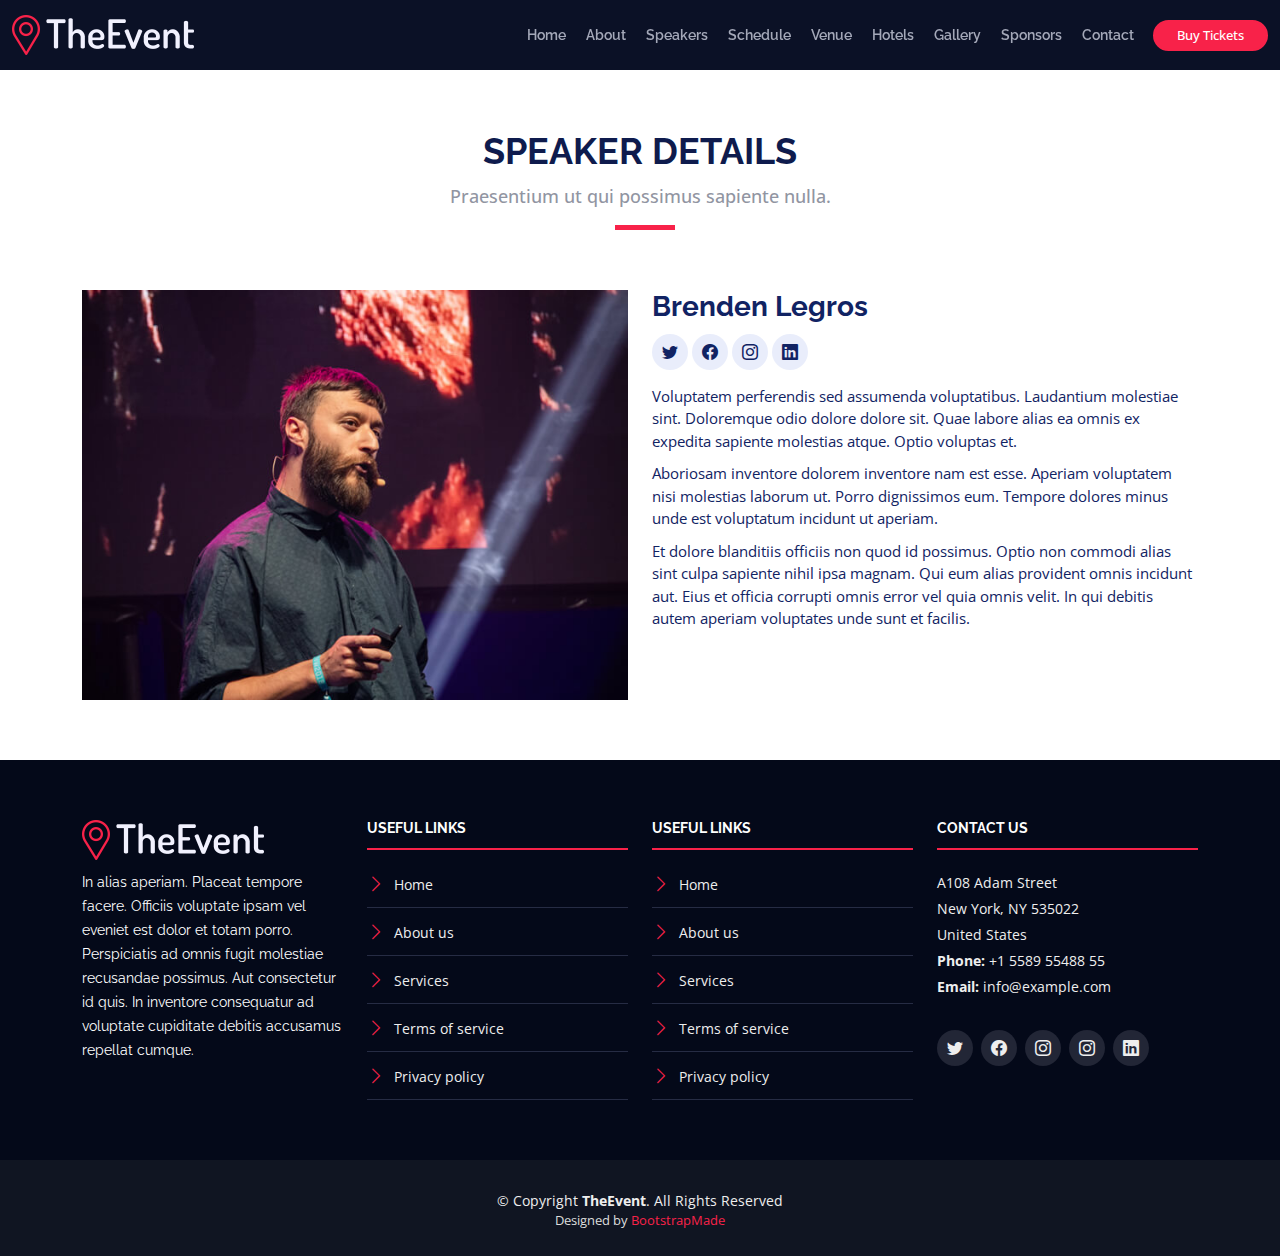
<file: speaker-details.html>
<!DOCTYPE html>
<html lang="en">

<head>
  <meta charset="utf-8">
  <meta content="width=device-width, initial-scale=1.0" name="viewport">

  <title>TheEvent - Speaker Details</title>
  <meta content="" name="description">
  <meta content="" name="keywords">

  <!-- Favicons -->
  <link href="assets/img/favicon.png" rel="icon">
  <link href="assets/img/apple-touch-icon.png" rel="apple-touch-icon">

  <!-- Google Fonts -->
  <link href="https://fonts.googleapis.com/css?family=Open+Sans:300,300i,400,400i,700,700i|Raleway:300,400,500,700,800" rel="stylesheet">

  <!-- Vendor CSS Files -->
  <link href="assets/vendor/aos/aos.css" rel="stylesheet">
  <link href="assets/vendor/bootstrap/css/bootstrap.min.css" rel="stylesheet">
  <link href="assets/vendor/bootstrap-icons/bootstrap-icons.css" rel="stylesheet">
  <link href="assets/vendor/glightbox/css/glightbox.min.css" rel="stylesheet">
  <link href="assets/vendor/swiper/swiper-bundle.min.css" rel="stylesheet">

  <!-- Template Main CSS File -->
  <link href="assets/css/style.css" rel="stylesheet">

  <!-- =======================================================
  * Template Name: TheEvent
  * Updated: Jul 27 2023 with Bootstrap v5.3.1
  * Template URL: https://bootstrapmade.com/theevent-conference-event-bootstrap-template/
  * Author: BootstrapMade.com
  * License: https://bootstrapmade.com/license/
  ======================================================== -->
</head>

<body>

  <!-- ======= Header ======= -->
  <header id="header" class="d-flex align-items-center header-inner">
    <div class="container-fluid container-xxl d-flex align-items-center">

      <div id="logo" class="me-auto">
        <!-- Uncomment below if you prefer to use a text logo -->
        <!-- <h1><a href="index.html">The<span>Event</span></a></h1>-->
        <a href="index.html" class="scrollto"><img src="assets/img/logo.png" alt="" title=""></a>
      </div>

      <nav id="navbar" class="navbar order-last order-lg-0">
        <ul>
          <li><a class="nav-link scrollto " href="#hero">Home</a></li>
          <li><a class="nav-link scrollto" href="#about">About</a></li>
          <li><a class="nav-link scrollto" href="#speakers">Speakers</a></li>
          <li><a class="nav-link scrollto" href="#schedule">Schedule</a></li>
          <li><a class="nav-link scrollto" href="#venue">Venue</a></li>
          <li><a class="nav-link scrollto" href="#hotels">Hotels</a></li>
          <li><a class="nav-link scrollto" href="#gallery">Gallery</a></li>
          <li><a class="nav-link scrollto" href="#supporters">Sponsors</a></li>
          <!-- <li class="dropdown"><a href="#"><span>Drop Down</span> <i class="bi bi-chevron-down"></i></a>
          <ul>
            <li><a href="#">Drop Down 1</a></li>
            <li class="dropdown"><a href="#"><span>Deep Drop Down</span> <i class="bi bi-chevron-right"></i></a>
              <ul>
                <li><a href="#">Deep Drop Down 1</a></li>
                <li><a href="#">Deep Drop Down 2</a></li>
                <li><a href="#">Deep Drop Down 3</a></li>
                <li><a href="#">Deep Drop Down 4</a></li>
                <li><a href="#">Deep Drop Down 5</a></li>
              </ul>
            </li>
            <li><a href="#">Drop Down 2</a></li>
            <li><a href="#">Drop Down 3</a></li>
            <li><a href="#">Drop Down 4</a></li>
          </ul>
        </li> -->
          <li><a class="nav-link scrollto" href="#contact">Contact</a></li>
        </ul>
        <i class="bi bi-list mobile-nav-toggle"></i>
      </nav><!-- .navbar -->
      <a class="buy-tickets scrollto" href="#buy-tickets">Buy Tickets</a>

    </div>
  </header><!-- End Header -->

  <main id="main" class="main-page">

    <!-- ======= Speaker Details Sectionn ======= -->
    <section id="speakers-details">
      <div class="container">
        <div class="section-header">
          <h2>Speaker Details</h2>
          <p>Praesentium ut qui possimus sapiente nulla.</p>
        </div>

        <div class="row">
          <div class="col-md-6">
            <img src="assets/img/speakers/1.jpg" alt="Speaker 1" class="img-fluid">
          </div>

          <div class="col-md-6">
            <div class="details">
              <h2>Brenden Legros</h2>
              <div class="social">
                <a href=""><i class="bi bi-twitter"></i></a>
                <a href=""><i class="bi bi-facebook"></i></a>
                <a href=""><i class="bi bi-instagram"></i></a>
                <a href=""><i class="bi bi-linkedin"></i></a>
              </div>
              <p>Voluptatem perferendis sed assumenda voluptatibus. Laudantium molestiae sint. Doloremque odio dolore dolore sit. Quae labore alias ea omnis ex expedita sapiente molestias atque. Optio voluptas et.</p>

              <p>Aboriosam inventore dolorem inventore nam est esse. Aperiam voluptatem nisi molestias laborum ut. Porro dignissimos eum. Tempore dolores minus unde est voluptatum incidunt ut aperiam.</p>

              <p>Et dolore blanditiis officiis non quod id possimus. Optio non commodi alias sint culpa sapiente nihil ipsa magnam. Qui eum alias provident omnis incidunt aut. Eius et officia corrupti omnis error vel quia omnis velit. In qui debitis autem aperiam voluptates unde sunt et facilis.</p>
            </div>
          </div>

        </div>
      </div>

    </section>

  </main><!-- End #main -->

  <!-- ======= Footer ======= -->
  <footer id="footer">
    <div class="footer-top">
      <div class="container">
        <div class="row">

          <div class="col-lg-3 col-md-6 footer-info">
            <img src="assets/img/logo.png" alt="TheEvenet">
            <p>In alias aperiam. Placeat tempore facere. Officiis voluptate ipsam vel eveniet est dolor et totam porro. Perspiciatis ad omnis fugit molestiae recusandae possimus. Aut consectetur id quis. In inventore consequatur ad voluptate cupiditate debitis accusamus repellat cumque.</p>
          </div>

          <div class="col-lg-3 col-md-6 footer-links">
            <h4>Useful Links</h4>
            <ul>
              <li><i class="bi bi-chevron-right"></i> <a href="#">Home</a></li>
              <li><i class="bi bi-chevron-right"></i> <a href="#">About us</a></li>
              <li><i class="bi bi-chevron-right"></i> <a href="#">Services</a></li>
              <li><i class="bi bi-chevron-right"></i> <a href="#">Terms of service</a></li>
              <li><i class="bi bi-chevron-right"></i> <a href="#">Privacy policy</a></li>
            </ul>
          </div>

          <div class="col-lg-3 col-md-6 footer-links">
            <h4>Useful Links</h4>
            <ul>
              <li><i class="bi bi-chevron-right"></i> <a href="#">Home</a></li>
              <li><i class="bi bi-chevron-right"></i> <a href="#">About us</a></li>
              <li><i class="bi bi-chevron-right"></i> <a href="#">Services</a></li>
              <li><i class="bi bi-chevron-right"></i> <a href="#">Terms of service</a></li>
              <li><i class="bi bi-chevron-right"></i> <a href="#">Privacy policy</a></li>
            </ul>
          </div>

          <div class="col-lg-3 col-md-6 footer-contact">
            <h4>Contact Us</h4>
            <p>
              A108 Adam Street <br>
              New York, NY 535022<br>
              United States <br>
              <strong>Phone:</strong> +1 5589 55488 55<br>
              <strong>Email:</strong> info@example.com<br>
            </p>

            <div class="social-links">
              <a href="#" class="twitter"><i class="bi bi-twitter"></i></a>
              <a href="#" class="facebook"><i class="bi bi-facebook"></i></a>
              <a href="#" class="instagram"><i class="bi bi-instagram"></i></a>
              <a href="#" class="google-plus"><i class="bi bi-instagram"></i></a>
              <a href="#" class="linkedin"><i class="bi bi-linkedin"></i></a>
            </div>

          </div>

        </div>
      </div>
    </div>

    <div class="container">
      <div class="copyright">
        &copy; Copyright <strong>TheEvent</strong>. All Rights Reserved
      </div>
      <div class="credits">
        <!--
        All the links in the footer should remain intact.
        You can delete the links only if you purchased the pro version.
        Licensing information: https://bootstrapmade.com/license/
        Purchase the pro version with working PHP/AJAX contact form: https://bootstrapmade.com/buy/?theme=TheEvent
      -->
        Designed by <a href="https://bootstrapmade.com/">BootstrapMade</a>
      </div>
    </div>
  </footer><!-- End  Footer -->

  <a href="#" class="back-to-top d-flex align-items-center justify-content-center"><i class="bi bi-arrow-up-short"></i></a>

  <!-- Vendor JS Files -->
  <script src="assets/vendor/aos/aos.js"></script>
  <script src="assets/vendor/bootstrap/js/bootstrap.bundle.min.js"></script>
  <script src="assets/vendor/glightbox/js/glightbox.min.js"></script>
  <script src="assets/vendor/swiper/swiper-bundle.min.js"></script>
  <script src="assets/vendor/php-email-form/validate.js"></script>

  <!-- Template Main JS File -->
  <script src="assets/js/main.js"></script>

</body>

</html>
</file>
<file: assets/css/style.css>
/**
* Template Name: TheEvent
* Updated: Jul 27 2023 with Bootstrap v5.3.1
* Template URL: https://bootstrapmade.com/theevent-conference-event-bootstrap-template/
* Author: BootstrapMade.com
* License: https://bootstrapmade.com/license/
*/

/*--------------------------------------------------------------
# General
--------------------------------------------------------------*/
body {
  background: #fff;
  color: #2f3138;
  font-family: "Open Sans", sans-serif;
}

a {
  color: #f82249;
  text-decoration: none;
  transition: 0.5s;
}

a:hover,
a:active,
a:focus {
  color: #f8234a;
  outline: none;
  text-decoration: none;
}

p {
  padding: 0;
  margin: 0 0 30px 0;
}

h1,
h2,
h3,
h4,
h5,
h6 {
  font-family: "Raleway", sans-serif;
  font-weight: 400;
  margin: 0 0 20px 0;
  padding: 0;
  color: #0e1b4d;
}

.main-page {
  margin-top: 70px;
}

/* Prelaoder */
#preloader {
  position: fixed;
  left: 0;
  top: 0;
  z-index: 999;
  width: 100%;
  height: 100%;
  overflow: visible;
  background: #fff url("../img/preloader.svg") no-repeat center center;
}

/*--------------------------------------------------------------
# Back to top button
--------------------------------------------------------------*/
.back-to-top {
  position: fixed;
  visibility: hidden;
  opacity: 0;
  right: 15px;
  bottom: 15px;
  z-index: 996;
  background: #f82249;
  width: 40px;
  height: 40px;
  border-radius: 50px;
  transition: all 0.4s;
}

.back-to-top i {
  font-size: 28px;
  color: #fff;
  line-height: 0;
}

.back-to-top:hover {
  background: #f94a6a;
  color: #fff;
}

.back-to-top.active {
  visibility: visible;
  opacity: 1;
}

/* Sections Header
--------------------------------*/
.section-header {
  margin-bottom: 60px;
  position: relative;
  padding-bottom: 20px;
}

.section-header::before {
  content: "";
  position: absolute;
  display: block;
  width: 60px;
  height: 5px;
  background: #f82249;
  bottom: 0;
  left: calc(50% - 25px);
}

.section-header h2 {
  font-size: 36px;
  text-transform: uppercase;
  text-align: center;
  font-weight: 700;
  margin-bottom: 10px;
}

.section-header p {
  text-align: center;
  padding: 0;
  margin: 0;
  font-size: 18px;
  font-weight: 500;
  color: #9195a2;
}

.section-with-bg {
  background-color: #f6f7fd;
}

/*--------------------------------------------------------------
# Header
--------------------------------------------------------------*/
#header {
  height: 90px;
  position: fixed;
  left: 0;
  top: 0;
  right: 0;
  transition: all 0.5s;
  z-index: 997;
}

#header.header-scrolled,
#header.header-inner {
  background: rgba(6, 12, 34, 0.98);
  height: 70px;
}

#header #logo h1 {
  font-size: 36px;
  margin: 0;
  font-family: "Raleway", sans-serif;
  font-weight: 700;
  letter-spacing: 3px;
  text-transform: uppercase;
}

#header #logo h1 span {
  color: #f82249;
}

#header #logo h1 a,
#header #logo h1 a:hover {
  color: #fff;
}

#header #logo img {
  padding: 0;
  margin: 0;
  max-height: 40px;
}

@media (max-width: 992px) {
  #header #logo img {
    max-height: 30px;
  }
}

/*--------------------------------------------------------------
# Buy Tickets
--------------------------------------------------------------*/
.buy-tickets {
  color: #fff;
  background: #f82249;
  padding: 7px 22px;
  margin: 0 0 0 15px;
  border-radius: 50px;
  border: 2px solid #f82249;
  transition: all ease-in-out 0.3s;
  font-weight: 500;
  line-height: 1;
  font-size: 13px;
  white-space: nowrap;
}

.buy-tickets:hover {
  background: none;
  color: #fff;
}

.buy-tickets:focus {
  color: #fff;
}

@media (max-width: 992px) {
  .buy-tickets {
    margin: 0 15px 0 0;
  }
}

/*--------------------------------------------------------------
# Navigation Menu
--------------------------------------------------------------*/
/**
* Desktop Navigation 
*/
.navbar {
  padding: 0;
}

.navbar ul {
  margin: 0;
  padding: 0;
  display: flex;
  list-style: none;
  align-items: center;
}

.navbar li {
  position: relative;
}

.navbar>ul>li {
  white-space: nowrap;
  padding: 10px 0 10px 12px;
}

.navbar a,
.navbar a:focus {
  display: flex;
  align-items: center;
  justify-content: space-between;
  color: rgba(202, 206, 221, 0.8);
  font-family: "Raleway", sans-serif;
  font-weight: 600;
  font-size: 14px;
  white-space: nowrap;
  transition: 0.3s;
  position: relative;
  padding: 6px 4px;
}

.navbar a i,
.navbar a:focus i {
  font-size: 12px;
  line-height: 0;
  margin-left: 5px;
}

.navbar>ul>li>a:before {
  content: "";
  position: absolute;
  width: 0;
  height: 2px;
  bottom: -6px;
  left: 0;
  background-color: #f82249;
  visibility: hidden;
  transition: all 0.3s ease-in-out 0s;
}

.navbar a:hover:before,
.navbar li:hover>a:before,
.navbar .active:before {
  visibility: visible;
  width: 100%;
}

.navbar a:hover,
.navbar .active,
.navbar .active:focus,
.navbar li:hover>a {
  color: #fff;
}

.navbar .dropdown ul {
  display: block;
  position: absolute;
  left: 12px;
  top: calc(100% + 30px);
  margin: 0;
  padding: 10px 0;
  z-index: 99;
  opacity: 0;
  visibility: hidden;
  background: #fff;
  box-shadow: 0px 0px 30px rgba(127, 137, 161, 0.25);
  transition: 0.3s;
}

.navbar .dropdown ul li {
  min-width: 200px;
}

.navbar .dropdown ul a {
  padding: 10px 20px;
  font-size: 14px;
  text-transform: none;
  color: #060c22;
}

.navbar .dropdown ul a i {
  font-size: 12px;
}

.navbar .dropdown ul a:hover,
.navbar .dropdown ul .active:hover,
.navbar .dropdown ul li:hover>a {
  color: #f82249;
}

.navbar .dropdown:hover>ul {
  opacity: 1;
  top: 100%;
  visibility: visible;
}

.navbar .dropdown .dropdown ul {
  top: 0;
  left: calc(100% - 30px);
  visibility: hidden;
}

.navbar .dropdown .dropdown:hover>ul {
  opacity: 1;
  top: 0;
  left: 100%;
  visibility: visible;
}

@media (max-width: 1366px) {
  .navbar .dropdown .dropdown ul {
    left: -90%;
  }

  .navbar .dropdown .dropdown:hover>ul {
    left: -100%;
  }
}

/**
* Mobile Navigation 
*/
.mobile-nav-toggle {
  color: #fff;
  font-size: 28px;
  cursor: pointer;
  display: none;
  line-height: 0;
  transition: 0.5s;
}

@media (max-width: 991px) {
  .mobile-nav-toggle {
    display: block;
  }

  .navbar ul {
    display: none;
  }
}

.navbar-mobile {
  position: fixed;
  overflow: hidden;
  top: 0;
  right: 0;
  left: 0;
  bottom: 0;
  background: rgba(0, 0, 0, 0.9);
  transition: 0.3s;
  z-index: 999;
}

.navbar-mobile .mobile-nav-toggle {
  position: absolute;
  top: 15px;
  right: 15px;
}

.navbar-mobile ul {
  display: block;
  position: absolute;
  top: 55px;
  right: 15px;
  bottom: 15px;
  left: 15px;
  padding: 10px 0;
  background-color: #fff;
  overflow-y: auto;
  transition: 0.3s;
}

.navbar-mobile>ul>li {
  padding: 0;
}

.navbar-mobile a:hover:before,
.navbar-mobile li:hover>a:before,
.navbar-mobile .active:before {
  visibility: hidden;
}

.navbar-mobile a,
.navbar-mobile a:focus {
  padding: 10px 20px;
  font-size: 15px;
  color: #060c22;
}

.navbar-mobile a:hover,
.navbar-mobile .active,
.navbar-mobile li:hover>a {
  color: #f82249;
}

.navbar-mobile .getstarted,
.navbar-mobile .getstarted:focus {
  margin: 15px;
}

.navbar-mobile .dropdown ul {
  position: static;
  display: none;
  margin: 10px 20px;
  padding: 10px 0;
  z-index: 99;
  opacity: 1;
  visibility: visible;
  background: #fff;
  box-shadow: 0px 0px 30px rgba(127, 137, 161, 0.25);
}

.navbar-mobile .dropdown ul li {
  min-width: 200px;
}

.navbar-mobile .dropdown ul a {
  padding: 10px 20px;
}

.navbar-mobile .dropdown ul a i {
  font-size: 12px;
}

.navbar-mobile .dropdown ul a:hover,
.navbar-mobile .dropdown ul .active:hover,
.navbar-mobile .dropdown ul li:hover>a {
  color: #f82249;
}

.navbar-mobile .dropdown>.dropdown-active {
  display: block;
}

/*--------------------------------------------------------------
# Hero Section
--------------------------------------------------------------*/
#hero {
  width: 100%;
  height: 100vh;
  background: url(../img/hero-bg.jpg) top center;
  background-size: cover;
  overflow: hidden;
  position: relative;
}

@media (min-width: 1024px) {
  #hero {
    background-attachment: fixed;
  }
}

#hero:before {
  content: "";
  background: rgba(6, 12, 34, 0.8);
  position: absolute;
  bottom: 0;
  top: 0;
  left: 0;
  right: 0;
}

#hero .hero-container {
  position: absolute;
  bottom: 0;
  left: 0;
  top: 90px;
  right: 0;
  display: flex;
  justify-content: center;
  align-items: center;
  flex-direction: column;
  text-align: center;
  padding: 0 15px;
}

@media (max-width: 991px) {
  #hero .hero-container {
    top: 70px;
  }
}

#hero h1 {
  color: #fff;
  font-family: "Raleway", sans-serif;
  font-size: 56px;
  font-weight: 600;
  text-transform: uppercase;
}

#hero h1 span {
  color: #f82249;
}

@media (max-width: 991px) {
  #hero h1 {
    font-size: 34px;
  }
}

#hero p {
  color: #ebebeb;
  font-weight: 700;
  font-size: 20px;
}

@media (max-width: 991px) {
  #hero p {
    font-size: 16px;
  }
}

#hero .play-btn {
  width: 94px;
  height: 94px;
  background: radial-gradient(#f82249 50%, rgba(101, 111, 150, 0.15) 52%);
  border-radius: 50%;
  display: block;
  position: relative;
  overflow: hidden;
}

#hero .play-btn::after {
  content: "";
  position: absolute;
  left: 50%;
  top: 50%;
  transform: translateX(-40%) translateY(-50%);
  width: 0;
  height: 0;
  border-top: 10px solid transparent;
  border-bottom: 10px solid transparent;
  border-left: 15px solid #fff;
  z-index: 100;
  transition: all 400ms cubic-bezier(0.55, 0.055, 0.675, 0.19);
}

#hero .play-btn:before {
  content: "";
  position: absolute;
  width: 120px;
  height: 120px;
  animation-delay: 0s;
  animation: pulsate-btn 2s;
  animation-direction: forwards;
  animation-iteration-count: infinite;
  animation-timing-function: steps;
  opacity: 1;
  border-radius: 50%;
  border: 2px solid rgba(163, 163, 163, 0.4);
  top: -15%;
  left: -15%;
  background: rgba(198, 16, 0, 0);
}

#hero .play-btn:hover::after {
  border-left: 15px solid #f82249;
  transform: scale(20);
}

#hero .play-btn:hover::before {
  content: "";
  position: absolute;
  left: 50%;
  top: 50%;
  transform: translateX(-40%) translateY(-50%);
  width: 0;
  height: 0;
  border: none;
  border-top: 10px solid transparent;
  border-bottom: 10px solid transparent;
  border-left: 15px solid #fff;
  z-index: 200;
  animation: none;
  border-radius: 0;
}

#hero .about-btn {
  font-family: "Raleway", sans-serif;
  font-weight: 500;
  font-size: 14px;
  letter-spacing: 1px;
  display: inline-block;
  padding: 12px 32px;
  border-radius: 50px;
  transition: 0.5s;
  line-height: 1;
  margin: 10px;
  color: #fff;
  animation-delay: 0.8s;
  border: 2px solid #f82249;
}

#hero .about-btn:hover {
  background: #f82249;
  color: #fff;
}

@keyframes pulsate-btn {
  0% {
    transform: scale(0.6, 0.6);
    opacity: 1;
  }

  100% {
    transform: scale(1, 1);
    opacity: 0;
  }
}

/*--------------------------------------------------------------
# About Section
--------------------------------------------------------------*/
#about {
  background: url("../img/about-bg.jpg");
  background-size: cover;
  overflow: hidden;
  position: relative;
  color: #fff;
  padding: 60px 0 40px 0;
}

@media (min-width: 1024px) {
  #about {
    background-attachment: fixed;
  }
}

#about:before {
  content: "";
  background: rgba(13, 20, 41, 0.8);
  position: absolute;
  bottom: 0;
  top: 0;
  left: 0;
  right: 0;
}

#about h2 {
  font-size: 36px;
  font-weight: bold;
  margin-bottom: 10px;
  color: #fff;
}

#about h3 {
  font-size: 18px;
  font-weight: bold;
  text-transform: uppercase;
  margin-bottom: 10px;
  color: #fff;
}

#about p {
  font-size: 14px;
  margin-bottom: 20px;
  color: #fff;
}

/*--------------------------------------------------------------
# Speakers Section
--------------------------------------------------------------*/
#speakers {
  padding: 60px 0 30px 0;
}

#speakers .speaker {
  position: relative;
  overflow: hidden;
  margin-bottom: 30px;
}

#speakers .speaker .details {
  background: rgba(6, 12, 34, 0.76);
  position: absolute;
  left: 0;
  bottom: -40px;
  right: 0;
  text-align: center;
  padding-top: 10px;
  transition: all 300ms cubic-bezier(0.645, 0.045, 0.355, 1);
}

#speakers .speaker .details h3 {
  color: #fff;
  font-size: 22px;
  font-weight: 600;
  margin-bottom: 5px;
}

#speakers .speaker .details p {
  color: #fff;
  font-size: 15px;
  margin-bottom: 10px;
  font-style: italic;
}

#speakers .speaker .details .social {
  height: 40px;
}

#speakers .speaker .details .social i {
  line-height: 0;
  margin: 0 2px;
}

#speakers .speaker .details a {
  color: #fff;
}

#speakers .speaker .details a:hover {
  color: #f82249;
}

#speakers .speaker:hover .details {
  bottom: 0;
}

#speakers-details {
  padding: 60px 0;
}

#speakers-details .details h2 {
  color: #112363;
  font-size: 28px;
  font-weight: 700;
  margin-bottom: 10px;
}

#speakers-details .details .social {
  margin-bottom: 15px;
}

#speakers-details .details .social a {
  background: #e9edfb;
  color: #112363;
  line-height: 1;
  display: inline-block;
  text-align: center;
  border-radius: 50%;
  width: 36px;
  height: 36px;
  display: inline-flex;
  align-items: center;
  justify-content: center;
}

#speakers-details .details .social a:hover {
  background: #f82249;
  color: #fff;
}

#speakers-details .details .social a i {
  font-size: 16px;
  line-height: 0;
}

#speakers-details .details p {
  color: #112363;
  font-size: 15px;
  margin-bottom: 10px;
}

/*--------------------------------------------------------------
# Schedule Section
--------------------------------------------------------------*/
#schedule {
  padding: 60px 0 60px 0;
}

#schedule .nav-tabs {
  text-align: center;
  margin: auto;
  display: block;
  border-bottom: 0;
  margin-bottom: 30px;
}

#schedule .nav-tabs li {
  display: inline-block;
  margin-bottom: 0;
}

#schedule .nav-tabs a {
  border: none;
  border-radius: 50px;
  font-weight: 600;
  background-color: #0e1b4d;
  color: #fff;
  padding: 10px 100px;
}

@media (max-width: 991px) {
  #schedule .nav-tabs a {
    padding: 8px 60px;
  }
}

@media (max-width: 767px) {
  #schedule .nav-tabs a {
    padding: 8px 50px;
  }
}

@media (max-width: 480px) {
  #schedule .nav-tabs a {
    padding: 8px 30px;
  }
}

#schedule .nav-tabs a.active {
  background-color: #f82249;
  color: #fff;
}

#schedule .sub-heading {
  text-align: center;
  font-size: 18px;
  font-style: italic;
  margin: 0 auto 30px auto;
}

@media (min-width: 991px) {
  #schedule .sub-heading {
    width: 75%;
  }
}

#schedule .tab-pane {
  transition: ease-in-out 0.2s;
}

#schedule .schedule-item {
  border-bottom: 1px solid #cad4f6;
  padding-top: 15px;
  padding-bottom: 15px;
  transition: background-color ease-in-out 0.3s;
}

#schedule .schedule-item:hover {
  background-color: #fff;
}

#schedule .schedule-item time {
  padding-bottom: 5px;
  display: inline-block;
}

#schedule .schedule-item .speaker {
  width: 60px;
  height: 60px;
  overflow: hidden;
  border-radius: 50%;
  float: left;
  margin: 0 10px 10px 0;
}

#schedule .schedule-item .speaker img {
  height: 100%;
  transform: translateX(-50%);
  margin-left: 50%;
  transition: all ease-in-out 0.3s;
}

#schedule .schedule-item h4 {
  font-size: 18px;
  font-weight: 600;
  margin-bottom: 5px;
}

#schedule .schedule-item h4 span {
  font-style: italic;
  color: #19328e;
  font-weight: normal;
  font-size: 16px;
}

#schedule .schedule-item p {
  font-style: italic;
  color: #152b79;
  margin-bottom: 0;
}

/*--------------------------------------------------------------
# Venue Section
--------------------------------------------------------------*/
#venue {
  padding: 60px 0;
}

#venue .container-fluid {
  margin-bottom: 3px;
}

#venue .venue-map iframe {
  width: 100%;
  height: 100%;
  min-height: 300px;
}

#venue .venue-info {
  background: url("../img/venue-info-bg.jpg") top center no-repeat;
  background-size: cover;
  position: relative;
  padding-top: 60px;
  padding-bottom: 60px;
}

#venue .venue-info:before {
  content: "";
  background: rgba(13, 20, 41, 0.8);
  position: absolute;
  bottom: 0;
  top: 0;
  left: 0;
  right: 0;
}

#venue .venue-info h3 {
  font-size: 36px;
  font-weight: 700;
  color: #fff;
}

@media (max-width: 574px) {
  #venue .venue-info h3 {
    font-size: 24px;
  }
}

#venue .venue-info p {
  color: #fff;
  margin-bottom: 0;
}

#venue .venue-gallery-container {
  padding-right: 12px;
}

#venue .venue-gallery {
  overflow: hidden;
  border-right: 3px solid #fff;
  border-bottom: 3px solid #fff;
}

#venue .venue-gallery img {
  transition: all ease-in-out 0.4s;
}

#venue .venue-gallery:hover img {
  transform: scale(1.1);
}

/*--------------------------------------------------------------
# Hotels Section
--------------------------------------------------------------*/
#hotels {
  padding: 60px 0;
}

#hotels .hotel {
  border: 1px solid #e0e5fa;
  background: #fff;
  margin-bottom: 30px;
}

#hotels .hotel:hover .hotel-img img {
  transform: scale(1.1);
}

#hotels .hotel-img {
  overflow: hidden;
  margin-bottom: 15px;
}

#hotels .hotel-img img {
  transition: 0.3s ease-in-out;
}

#hotels h3 {
  font-weight: 600;
  font-size: 20px;
  margin-bottom: 5px;
  padding: 0 20px;
}

#hotels a {
  color: #152b79;
}

#hotels a:hover {
  color: #f82249;
}

#hotels .stars {
  padding: 0 20px;
  margin-bottom: 5px;
}

#hotels .stars i {
  color: rgb(255, 195, 29);
}

#hotels p {
  padding: 0 20px;
  margin-bottom: 20px;
  color: #060c22;
  font-style: italic;
  font-size: 15px;
}

/*--------------------------------------------------------------
# Gallery Section
--------------------------------------------------------------*/
#gallery {
  padding: 60px;
  overflow: hidden;
}

#gallery .swiper-pagination {
  margin-top: 20px;
  position: relative;
}

#gallery .swiper-pagination .swiper-pagination-bullet {
  width: 12px;
  height: 12px;
  background-color: #fff;
  opacity: 1;
  border: 1px solid #f82249;
}

#gallery .swiper-pagination .swiper-pagination-bullet-active {
  background-color: #f82249;
}

#gallery .swiper-slide-active {
  text-align: center;
}

@media (min-width: 992px) {
  #gallery .swiper-wrapper {
    padding: 40px 0;
  }

  #gallery .swiper-slide-active {
    border: 5px solid #f82249;
    padding: 4px;
    background: #fff;
    z-index: 1;
    transform: scale(1.15);
    margin-top: 6px;
  }
}

/*--------------------------------------------------------------
# Sponsors Section
--------------------------------------------------------------*/
#supporters {
  padding: 60px 0;
}

#supporters .supporters-wrap {
  border-top: 1px solid #e0e5fa;
  border-left: 1px solid #e0e5fa;
  margin-bottom: 30px;
}

#supporters .supporter-logo {
  padding: 30px;
  display: flex;
  justify-content: center;
  align-items: center;
  border-right: 1px solid #e0e5fa;
  border-bottom: 1px solid #e0e5fa;
  overflow: hidden;
  background: rgba(255, 255, 255, 0.5);
  height: 160px;
}

#supporters .supporter-logo:hover img {
  transform: scale(1.2);
}

#supporters img {
  transition: all 0.4s ease-in-out;
}

/*--------------------------------------------------------------
# F.A.Q Section
--------------------------------------------------------------*/
#faq {
  padding: 60px 0;
}

#faq .faq-list {
  padding: 0;
  list-style: none;
}

#faq .faq-list li {
  border-bottom: 1px solid #e9eaed;
  margin-bottom: 20px;
  padding-bottom: 20px;
}

#faq .faq-list .question {
  display: block;
  position: relative;
  font-family: #f82249;
  font-size: 18px;
  line-height: 24px;
  font-weight: 400;
  padding-left: 25px;
  cursor: pointer;
  color: #e0072f;
  transition: 0.3s;
}

#faq .faq-list i {
  font-size: 16px;
  position: absolute;
  left: 0;
  top: -2px;
}

#faq .faq-list p {
  margin-bottom: 0;
  padding: 10px 0 0 25px;
}

#faq .faq-list .icon-show {
  display: none;
}

#faq .faq-list .collapsed {
  color: black;
}

#faq .faq-list .collapsed:hover {
  color: #f82249;
}

#faq .faq-list .collapsed .icon-show {
  display: inline-block;
  transition: 0.6s;
}

#faq .faq-list .collapsed .icon-close {
  display: none;
  transition: 0.6s;
}

/*--------------------------------------------------------------
# Subscribe Section
--------------------------------------------------------------*/
#subscribe {
  padding: 60px;
  background: url(../img/subscribe-bg.jpg) center center no-repeat;
  background-size: cover;
  overflow: hidden;
  position: relative;
}

#subscribe:before {
  content: "";
  background: rgba(6, 12, 34, 0.6);
  position: absolute;
  bottom: 0;
  top: 0;
  left: 0;
  right: 0;
}

@media (min-width: 1024px) {
  #subscribe {
    background-attachment: fixed;
  }
}

#subscribe .section-header h2,
#subscribe p {
  color: #fff;
}

#subscribe input {
  background: #fff;
  color: #060c22;
  border: 0;
  outline: none;
  margin: 0;
  padding: 9px 20px;
  border-radius: 50px;
  font-size: 14px;
}

@media (min-width: 767px) {
  #subscribe input {
    min-width: 400px;
  }
}

#subscribe button {
  border: 0;
  padding: 9px 25px;
  cursor: pointer;
  background: #f82249;
  color: #fff;
  transition: all 0.3s ease;
  outline: none;
  font-size: 14px;
  border-radius: 50px;
}

#subscribe button:hover {
  background: #e0072f;
}

@media (max-width: 460px) {
  #subscribe button {
    margin-top: 10px;
  }
}

/*--------------------------------------------------------------
# Buy Tickets Section
--------------------------------------------------------------*/
#buy-tickets {
  padding: 60px 0;
}

#buy-tickets .card {
  border: none;
  border-radius: 5px;
  transition: all 0.3s ease-in-out;
  box-shadow: 0 10px 25px 0 rgba(6, 12, 34, 0.1);
}

#buy-tickets .card:hover {
  box-shadow: 0 10px 35px 0 rgba(6, 12, 34, 0.2);
}

#buy-tickets .card hr {
  margin: 25px 0;
}

#buy-tickets .card .card-title {
  margin: 10px 0;
  font-size: 14px;
  letter-spacing: 1px;
  font-weight: bold;
}

#buy-tickets .card .card-price {
  font-size: 48px;
  margin: 0;
}

#buy-tickets .card ul li {
  margin-bottom: 20px;
}

#buy-tickets .card .text-muted {
  opacity: 0.7;
}

#buy-tickets .card .btn {
  font-size: 15px;
  border-radius: 50px;
  padding: 10px 40px;
  transition: all 0.2s;
  background-color: #f82249;
  border: 0;
  color: #fff;
}

#buy-tickets .card .btn:hover {
  background-color: #e0072f;
}

#buy-tickets #buy-ticket-modal input,
#buy-tickets #buy-ticket-modal select {
  border-radius: 0;
}

#buy-tickets #buy-ticket-modal .btn {
  font-size: 15px;
  border-radius: 50px;
  padding: 10px 40px;
  transition: all 0.2s;
  background-color: #f82249;
  border: 0;
  color: #fff;
}

#buy-tickets #buy-ticket-modal .btn:hover {
  background-color: #e0072f;
}

/*--------------------------------------------------------------
# Contact Section
--------------------------------------------------------------*/
#contact {
  padding: 60px 0;
}

#contact .contact-info {
  margin-bottom: 20px;
  text-align: center;
}

#contact .contact-info i {
  font-size: 48px;
  display: inline-block;
  margin-bottom: 10px;
  color: #f82249;
}

#contact .contact-info address,
#contact .contact-info p {
  margin-bottom: 0;
  color: #112363;
}

#contact .contact-info h3 {
  font-size: 18px;
  margin-bottom: 15px;
  font-weight: bold;
  text-transform: uppercase;
  color: #112363;
}

#contact .contact-info a {
  color: #4869df;
}

#contact .contact-info a:hover {
  color: #f82249;
}

#contact .contact-address,
#contact .contact-phone,
#contact .contact-email {
  margin-bottom: 20px;
}

@media (min-width: 768px) {

  #contact .contact-address,
  #contact .contact-phone,
  #contact .contact-email {
    padding: 20px 0;
  }
}

@media (min-width: 768px) {
  #contact .contact-phone {
    border-left: 1px solid #ddd;
    border-right: 1px solid #ddd;
  }
}

#contact .php-email-form .error-message {
  display: none;
  color: #fff;
  background: #ed3c0d;
  text-align: left;
  padding: 15px;
  font-weight: 600;
}

#contact .php-email-form .error-message br+br {
  margin-top: 25px;
}

#contact .php-email-form .sent-message {
  display: none;
  color: #fff;
  background: #18d26e;
  text-align: center;
  padding: 15px;
  font-weight: 600;
}

#contact .php-email-form .loading {
  display: none;
  background: #fff;
  text-align: center;
  padding: 15px;
}

#contact .php-email-form .loading:before {
  content: "";
  display: inline-block;
  border-radius: 50%;
  width: 24px;
  height: 24px;
  margin: 0 10px -6px 0;
  border: 3px solid #18d26e;
  border-top-color: #eee;
  animation: animate-loading 1s linear infinite;
}

#contact .php-email-form input,
#contact .php-email-form textarea {
  border-radius: 0;
  box-shadow: none;
  font-size: 14px;
}

#contact .php-email-form input:focus,
#contact .php-email-form textarea:focus {
  border-color: #f82249;
}

#contact .php-email-form input {
  padding: 10px 15px;
}

#contact .php-email-form textarea {
  padding: 12px 15px;
}

#contact .php-email-form button[type=submit] {
  background: #f82249;
  border: 0;
  padding: 10px 40px;
  color: #fff;
  transition: 0.4s;
  border-radius: 50px;
  cursor: pointer;
}

#contact .php-email-form button[type=submit]:hover {
  background: #e0072f;
}

@keyframes animate-loading {
  0% {
    transform: rotate(0deg);
  }

  100% {
    transform: rotate(360deg);
  }
}

/*--------------------------------------------------------------
# Footer
--------------------------------------------------------------*/
#footer {
  background: #101522;
  padding: 0 0 25px 0;
  color: #eee;
  font-size: 14px;
}

#footer .footer-top {
  background: #040919;
  padding: 60px 0 30px 0;
}

#footer .footer-top .footer-info {
  margin-bottom: 30px;
}

#footer .footer-top .footer-info h3 {
  font-size: 26px;
  margin: 0 0 20px 0;
  padding: 2px 0 2px 0;
  line-height: 1;
  font-family: "Raleway", sans-serif;
  font-weight: 700;
  color: #fff;
}

#footer .footer-top .footer-info img {
  height: 40px;
  margin-bottom: 10px;
}

#footer .footer-top .footer-info p {
  font-size: 14px;
  line-height: 24px;
  margin-bottom: 0;
  font-family: "Raleway", sans-serif;
  color: #fff;
}

#footer .footer-top .social-links a {
  display: inline-block;
  background: #222636;
  color: #eee;
  line-height: 1;
  margin-right: 4px;
  border-radius: 50%;
  width: 36px;
  height: 36px;
  transition: 0.3s;
  display: inline-flex;
  align-items: center;
  justify-content: center;
}

#footer .footer-top .social-links a i {
  line-height: 0;
  font-size: 16px;
}

#footer .footer-top .social-links a:hover {
  background: #f82249;
  color: #fff;
}

#footer .footer-top h4 {
  font-size: 14px;
  font-weight: bold;
  color: #fff;
  text-transform: uppercase;
  position: relative;
  padding-bottom: 12px;
  border-bottom: 2px solid #f82249;
}

#footer .footer-top .footer-links {
  margin-bottom: 30px;
}

#footer .footer-top .footer-links ul {
  list-style: none;
  padding: 0;
  margin: 0;
}

#footer .footer-top .footer-links ul i {
  padding-right: 5px;
  color: #f82249;
  font-size: 18px;
}

#footer .footer-top .footer-links ul li {
  border-bottom: 1px solid #262c44;
  padding: 10px 0;
}

#footer .footer-top .footer-links ul li:first-child {
  padding-top: 0;
}

#footer .footer-top .footer-links ul a {
  color: #eee;
}

#footer .footer-top .footer-links ul a:hover {
  color: #f82249;
}

#footer .footer-top .footer-contact {
  margin-bottom: 30px;
}

#footer .footer-top .footer-contact p {
  line-height: 26px;
}

#footer .footer-top .footer-newsletter {
  margin-bottom: 30px;
}

#footer .footer-top .footer-newsletter input[type=email] {
  border: 0;
  padding: 6px 8px;
  width: 65%;
}

#footer .footer-top .footer-newsletter input[type=submit] {
  background: #f82249;
  border: 0;
  width: 35%;
  padding: 6px 0;
  text-align: center;
  color: #fff;
  transition: 0.3s;
  cursor: pointer;
}

#footer .footer-top .footer-newsletter input[type=submit]:hover {
  background: #e0072f;
}

#footer .copyright {
  text-align: center;
  padding-top: 30px;
}

#footer .credits {
  text-align: center;
  font-size: 13px;
  color: #ddd;
}
</file>
